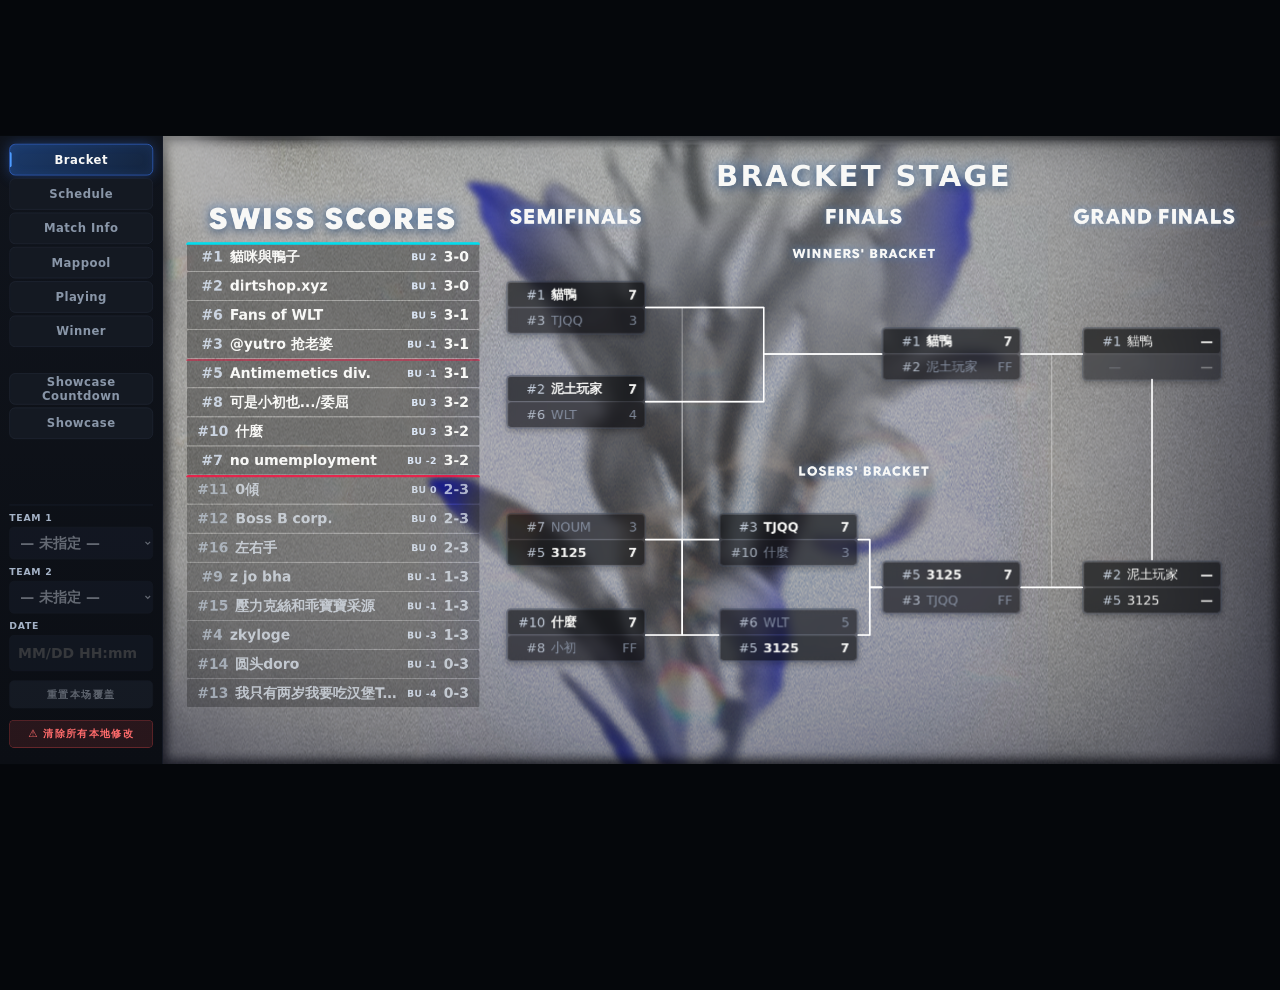
<file: index.html>
<!DOCTYPE html>
<html lang="zh-CN">
<head>
  <meta charset="UTF-8">
  <title>CYT 2026: Lazer Scramble</title>

  <link rel="stylesheet" href="css/common.css">
  <link rel="stylesheet" href="css/pages/showcase.css">
  <link rel="stylesheet" href="css/pages/mappool.css">
  <link rel="stylesheet" href="css/pages/playing.css">
  <link rel="stylesheet" href="css/pages/showcase-countdown.css">
  <link rel="stylesheet" href="css/pages/match-countdown.css">
  <link rel="stylesheet" href="css/pages/bracket.css">
  <link rel="stylesheet" href="css/pages/schedule.css">
  <link rel="stylesheet" href="css/pages/winner.css">
</head>
<body>

  <div class="stage" id="stage">

    <!-- =====================================================
         左侧导航 280 x 1080
         ===================================================== -->
    <aside class="sidebar">

      <!-- 上半区 -->
      <button class="nav-btn" data-target="bracket">Bracket</button>
      <button class="nav-btn" data-target="schedule">Schedule</button>
      <button class="nav-btn" data-target="match-countdown">Match Info</button>
      <button class="nav-btn" data-target="mappool">Mappool</button>
      <button class="nav-btn" data-target="playing">Playing</button>
      <button class="nav-btn" data-target="winner">Winner</button>

      <!-- 空行 + 下半区 -->
      <button class="nav-btn nav-btn--gap-top" data-target="showcase-countdown">Showcase Countdown</button>
      <button class="nav-btn" data-target="showcase">Showcase</button>

      <!-- =====================================================
           Mappool 控制面板：仅 mappool 页面激活时显示
           ===================================================== -->
      <div class="mappool-panel" id="mappoolPanel" hidden>

        <div class="round-selector">
          <div class="round-label">当前铺面</div>
          <div class="custom-select">
            <div class="selected-option" id="mappoolSelectedPick">—</div>
            <div class="options-container" id="mappoolPickOptions"></div>
          </div>
          <button type="button" class="mp-btn--show-data" id="mappoolShowDataBtn">展示数据</button>
        </div>

        <div class="first-picker-selector">
          <div class="round-label">先选方</div>
          <div class="first-picker-options">
            <label><input type="radio" name="firstPicker" value="red" checked><span>红队</span></label>
            <label><input type="radio" name="firstPicker" value="blue"><span>蓝队</span></label>
          </div>
        </div>

        <div class="mappool-panel__group mappool-panel__group--row">
          <button type="button" id="mappoolRedProtectBtn"  class="mp-btn mp-btn--red-protect active">RED PROTECT</button>
          <button type="button" id="mappoolRedBanBtn"      class="mp-btn mp-btn--red">RED BAN</button>
        </div>

        <div class="mappool-panel__group mappool-panel__group--row">
          <button type="button" id="mappoolBlueProtectBtn" class="mp-btn mp-btn--blue-protect">BLUE PROTECT</button>
          <button type="button" id="mappoolBlueBanBtn"     class="mp-btn mp-btn--blue">BLUE BAN</button>
        </div>

        <div class="mappool-panel__group">
          <button type="button" id="mappoolRedPickBtn"  class="mp-btn mp-btn--red-pick">RED PICK</button>
          <button type="button" id="mappoolBluePickBtn" class="mp-btn mp-btn--blue-pick">BLUE PICK</button>
        </div>

        <div class="mappool-panel__group">
          <button type="button" id="mappoolResetBtn"  class="mp-btn mp-btn--reset">重置所有</button>
          <button type="button" id="mappoolReloadBtn" class="mp-btn mp-btn--reload">从 JSON 重新加载</button>
        </div>

      </div>

      <!-- =====================================================
           Bracket 控制面板：仅 bracket 页面激活时显示
           ===================================================== -->
      <div class="bracket-panel" id="bracketPanel" hidden>

        <div class="bracket-panel__row">
          <div class="bracket-panel__label">Team 1</div>
          <select class="bracket-panel__select" id="bpTeam1"></select>
        </div>

        <div class="bracket-panel__row">
          <div class="bracket-panel__label">Team 2</div>
          <select class="bracket-panel__select" id="bpTeam2"></select>
        </div>

        <div class="bracket-panel__row">
          <div class="bracket-panel__label">Date</div>
          <input class="bracket-panel__input" id="bpDate" type="text"
                 placeholder="MM/DD HH:mm" autocomplete="off">
        </div>

        <button type="button" class="bp-btn bp-btn--reset" id="bpReset">重置本场覆盖</button>

        <button type="button" class="bp-btn bp-btn--danger" id="bpClearAll">
          <span class="bp-btn__icon" aria-hidden="true">⚠</span>
          清除所有本地修改
        </button>
      </div>

      <!-- =====================================================
           绿幕宽度面板：仅 playing 页面激活时显示
           ===================================================== -->
      <div class="green-panel" id="greenPanel" hidden>

        <div class="green-panel__label">GREEN WIDTH</div>

        <input type="range" class="green-panel__range" id="plGreenWidth"
               min="960" max="1920" step="10" value="1920">

        <div class="green-panel__value" id="plGreenWidthVal">1920 px</div>

        <input type="number" class="green-panel__input" id="plGreenWidthInput"
               min="960" max="1920" step="10" value="1920"
               autocomplete="off">

      </div>
    </aside>

    <!-- =====================================================
         右侧主区域 1920 x 1080
         ===================================================== -->
    <main class="main" id="pageRoot">

      <!-- ---------- 全局背景媒体 ---------- -->

      <video class="global-bg-video" data-bg="main" src="src/bg.mp4"  muted loop autoplay playsinline preload="auto" style="display:none"></video>
      <video class="global-bg-video" data-bg="alt2" src="src/bg2.mp4" muted loop autoplay playsinline preload="auto"></video>
      <video class="global-bg-video" data-bg="red"  src="src/bg_red.mp4" muted loop playsinline preload="auto" style="display:none"></video>

      <img class="global-bg-image" data-bg="main"  src="src/bg.png"  alt="" style="display:none">
      <img class="global-bg-image" data-bg="alt"   src="src/bg2.png" alt="">
      <img class="global-bg-image" data-bg="third" src="src/bg3.png" alt="" style="display:none">

      <div class="global-bg-cover"></div>

      <div class="final-bg" id="finalBg" hidden>
        <img class="ft-bg4" src="src/bg4.png" alt="">
        <img class="ft-bg3" src="src/bg3.png" alt="">
      </div>

      <div class="global-hud" id="globalHud">

        <div class="global-hud__team global-hud__team--left">
          <img class="global-hud__avatar" id="ghTeam1Avatar" alt="">
          <div class="global-hud__info">
            <div class="global-hud__row global-hud__row--tag">
              <span class="global-hud__tag global-hud__tag--red">team red</span>
              <div class="global-hud__stars" id="ghTeam1Stars"></div>
            </div>
            <div class="global-hud__row global-hud__row--name" id="ghTeam1Name">—</div>
            <div class="global-hud__row global-hud__row--seed" id="ghTeam1Seed"></div>
          </div>
        </div>

        <div class="global-hud__team global-hud__team--right">
          <div class="global-hud__info">
            <div class="global-hud__row global-hud__row--tag">
              <div class="global-hud__stars" id="ghTeam2Stars"></div>
              <span class="global-hud__tag global-hud__tag--blue">team blue</span>
            </div>
            <div class="global-hud__row global-hud__row--name" id="ghTeam2Name">—</div>
            <div class="global-hud__row global-hud__row--seed" id="ghTeam2Seed"></div>
          </div>
          <img class="global-hud__avatar" id="ghTeam2Avatar" alt="">
        </div>

      </div>

      <div class="chatbox" id="globalChatBox">
        <div class="chatbox__messages" id="globalChatMessages"></div>
      </div>

      <div class="chatbox" id="globalChatBox">
        <div class="chatbox__messages" id="globalChatMessages"></div>
      </div>

      <!-- 自动切页转场层（ 上下滑入） -->
      <div class="auto-transition" id="autoTransition" hidden>
        <img class="auto-cut-top"    src="src/cut_top.png"    alt="">
        <img class="auto-cut-bottom" src="src/cut_bottom.png" alt="">
      </div>

      <div class="global-logo" id="globalLogo">
        <img class="global-logo__img" src="src/logo.png" alt="">
        <img class="global-logo__badge" id="globalLogoBadge" alt="">
      </div>

      <div class="final-fore" id="finalFore" hidden>
        <img class="ft-text"  src="src/text.png"  alt="">
        <img class="ft-text2" src="src/text2.png" alt="">
        <img class="ft-cut-top"    src="src/cut_top.png"    alt="">
        <img class="ft-cut-bottom" src="src/cut_bottom.png" alt="">
      </div>

    </main>

  </div>

  <script type="module" src="js/main.js"></script>

</body>
</html>
</file>
<file: css/common.css>
/* =========================================
   自定义字体
   ========================================= */

@font-face {
  font-family: 'GoogleSansFlex';
  src: url('../fonts/GoogleSansFlex-VariableFont_GRAD,ROND,opsz,slnt,wdth,wght.ttf') format('truetype');
  font-weight: 100 900;
  font-style: normal;
  font-display: block;
}

@font-face {
  font-family: 'SourceHanSerif';
  src: url('../fonts/SourceHanSansCN-Regular.otf') format('opentype');
  font-weight: 400;
  font-style: normal;
  font-display: block;
}

/* =========================================
   全局重置
   ========================================= */

* {
  margin: 0;
  padding: 0;
  box-sizing: border-box;
}

html, body {
  width: 100%;
  height: 100%;
  background: #05070b;
  overflow: hidden;
  font-family: "Segoe UI", "PingFang SC", "Microsoft YaHei", system-ui, sans-serif;
  -webkit-font-smoothing: antialiased;
}

body {
  display: flex;
  align-items: center;
  justify-content: center;
}

/* =========================================
   舞台 2200 x 1080
   ========================================= */

.stage {
  width: 2200px;
  height: 1080px;
  flex: 0 0 auto;
  display: flex;
  position: relative;
  background: #0a0d13;
  transform-origin: center center;
  overflow: hidden;
}

/* =========================================
   左侧导航 280 x 1080
   ========================================= */

.sidebar {
  width: 280px;
  height: 1080px;
  flex: 0 0 280px;
  background: linear-gradient(180deg, #10141c 0%, #0b0e14 100%);
  border-right: 1px solid #1c2230;
  padding: 14px 16px 28px; 
  display: flex;
  flex-direction: column;
  gap: 5px;
  position: relative;
  z-index: 10;
}

.nav-btn {
  width: 100%;
  height: 54px;
  border-radius: 10px;
  border: 1px solid #232b39;
  background: #141922;
  color: #8996a8;
  font-size: 20px;
  font-weight: 600;
  letter-spacing: 0.8px;
  cursor: pointer;
  outline: none;
  position: relative;
  font-family: inherit;
  transition: background .22s ease, color .22s ease, border-color .22s ease,
              box-shadow .22s ease, transform .12s ease;
}

.nav-btn::before {
  content: "";
  position: absolute;
  left: 0;
  top: 50%;
  width: 3px;
  height: 0;
  background: #4d9bff;
  border-radius: 0 3px 3px 0;
  transform: translateY(-50%);
  transition: height .22s ease;
}

.nav-btn:hover {
  background: #1a2130;
  color: #c9d5e6;
  border-color: #2f3a4d;
}

.nav-btn:active {
  transform: scale(0.97);
}

.nav-btn.active {
  background: linear-gradient(135deg, #1b3a6b 0%, #14243d 100%);
  border-color: #3d7dff;
  color: #f8f8f6;
  box-shadow: 0 0 22px rgba(61, 125, 255, .35),
              inset 0 0 18px rgba(61, 125, 255, .12);
}

.nav-btn.active::before {
  height: 26px;
}

.nav-btn--gap-top {
  margin-top: 40px;
}

/* =========================================
   右侧主区域 1920 x 1080
   ========================================= */

.main {
  width: 1920px;
  height: 1080px;
  flex: 1 1 auto;
  position: relative;
  overflow: hidden;
  background:
    radial-gradient(ellipse 1200px 700px at 50% 0%, rgba(61,125,255,.08), transparent 70%),
    #0a0d13;
}

/* =========================================
   全局背景（视频 / 图 / 覆盖层）
   ========================================= */

.global-bg-video,
.global-bg-image {
  position: absolute;
  inset: 0;
  width: 100%;
  height: 100%;
  object-fit: cover;
  pointer-events: none;
}

.global-bg-video {
  z-index: 0;
  opacity: 1;
}

.global-bg-video[data-bg="alt2"] {
  opacity: 0.5;
}

.global-bg-image {
  z-index: 1;
  opacity: 0.7;
}

.global-bg-cover {
  position: absolute;
  inset: 0;
  z-index: 2;
  background: #f8f8f6;
  opacity: 0;
  pointer-events: none;
  transition: opacity .4s ease;
}

/* =========================================
   页面容器
   ========================================= */

.page {
  position: absolute;
  inset: 0;
  z-index: 3;
  visibility: hidden;
  pointer-events: none;
}

.page.active {
  visibility: visible;
  pointer-events: auto;
  animation: fadeIn .6s ease both;
}

.page.is-leaving {
  visibility: visible;
  pointer-events: none;
  animation: fadeOut .4s ease both;
}

/* 新增：page 慢速淡出（3s，用于转场） */
.page.is-fading-out {
  visibility: visible !important;
  pointer-events: none !important;
  animation: fadeOutSlow 2s ease forwards !important;
}

.page.is-transition-hidden {
  visibility: hidden !important;
  pointer-events: none !important;
}

@keyframes fadeOutSlow {
  from { opacity: 1; }
  to   { opacity: 0; }
}

@keyframes fadeIn {
  from { opacity: 0; }
  to   { opacity: 1; }
}

@keyframes fadeOut {
  from { opacity: 1; }
  to   { opacity: 0; }
}

/* =========================================
   页面 Logo（顶部居中）
   ========================================= */

.page-logo {
  position: absolute;
  top: 0px;
  left: 50%;
  transform: translateX(-50%);
  height: 160px;
  width: auto;
  object-fit: contain;
  z-index: 4;
  pointer-events: none;
  user-select: none;
}

/* =========================================
   最终转场层
   ========================================= */

/* ---------- 转场背景层（在 page 之下） ---------- */

.final-bg {
  position: absolute;
  inset: 0;
  z-index: 6;                    /* 低于 .page(4)，高于全局 cover(2) */
  pointer-events: none;
  overflow: hidden;

  opacity: 0;
  transition: opacity 2s cubic-bezier(0.4, 0.0, 0.6, 1.0);
}

.final-bg.is-visible {
  opacity: 1;
}

.final-bg[hidden] {
  display: none !important;
  transition: none !important;
}

.final-bg img {
  position: absolute;
  inset: 0;
  width: 100%;
  height: 100%;
  object-fit: cover;
  pointer-events: none;
  user-select: none;
}

.ft-bg4 {
  z-index: 1;
  filter: brightness(0.25);      /* 初始：明显偏暗 */
  transition:ease-out 0.5s linear;
  will-change: filter;
}

.ft-bg3 {
  z-index: 2;
  transition: opacity 1s cubic-bezier(0.9, 0, 0.95, 0.5);
}

.final-bg.is-bg3-out .ft-bg4 {
  filter: brightness(1); 
}

.final-bg.is-bg3-out .ft-bg3 {
  opacity: 0;
}

/* ---------- 转场前景层（在 page 之上） ---------- */

.final-fore {
  position: absolute;
  inset: 0;
  z-index: 8;
  pointer-events: none;
  overflow: hidden;
}

.final-fore[hidden] {
  display: none !important;
}

.final-fore img {
  position: absolute;
  pointer-events: none;
  user-select: none;
}

/* ---------- 全屏文字 ---------- */

.ft-text,
.ft-text2 {
  top: 0;
  left: 0;
  width: 100%;
  height: 100%;
  object-fit: cover;
  opacity: 0;
  transition: opacity 1s ease;
}

.ft-text  { z-index: 1; }
.ft-text2 { z-index: 2; }

.final-fore.is-text-in  .ft-text  { opacity: 1; }
.final-fore.is-text2-in .ft-text2 { opacity: 1; }

/* ---------- 上下分屏 cut ---------- */

.ft-cut-top,
.ft-cut-bottom {
  position: absolute;
  left: 0;
  width: 1920px;
  height: 540px;
  object-fit: cover;
  z-index: 3;
  transform: translateY(0);
  transition: transform 0.5s cubic-bezier(0.4, 0, 0.2, 1);
  pointer-events: none;
  user-select: none;
}

/* 上半屏：初始在屏幕上方外面 */
.ft-cut-top {
  top: 0;
  object-position: center top;
  transform: translateY(-100%);
}

/* 下半屏：初始在屏幕下方外面 */
.ft-cut-bottom {
  top: 540px;
  object-position: center bottom;
  transform: translateY(100%);
}

/* 滑入：合成完整画面 */
.final-fore.is-cuts-show .ft-cut-top,
.final-fore.is-cuts-show .ft-cut-bottom {
  transform: translateY(0);
}

/* 滑出：上下分离，露出 showcase（0.4s） */
.final-fore.is-cuts-in .ft-cut-top {
  transform: translateY(-100%);
  transition: transform 0.4s cubic-bezier(0.4, 0, 0.2, 1);
}
.final-fore.is-cuts-in .ft-cut-bottom {
  transform: translateY(100%);
  transition: transform 0.4s cubic-bezier(0.4, 0, 0.2, 1);
}

/* cut 闭合后，彻底干掉 text/text2（不留 opacity 过渡） */
.final-fore.is-old-hidden .ft-text,
.final-fore.is-old-hidden .ft-text2 {
  display: none !important;
}

/* =========================================
   全局队伍 HUD（mappool / playing 共享）
   ========================================= */

.global-hud,
.global-hud * {
  font-family: 'GoogleSansFlex', "Segoe UI", "PingFang SC", "Microsoft YaHei", system-ui, sans-serif;
}

.global-hud {
  position: absolute;
  top: 28px;
  left: 30px;
  right: 30px;
  display: flex;
  justify-content: space-between;
  align-items: flex-start;
  gap: 40px;
  z-index: 7;
  opacity: 0;
  pointer-events: none;
  transition: opacity 0.4s ease;
}

.global-hud.is-visible {
  opacity: 1;
  pointer-events: auto;
}

/* ---------- 一队 ---------- */

.global-hud__team {
  display: flex;
  align-items: flex-start;
  gap: 10px;
}

.global-hud__avatar {
  width: 80px;
  height: 80px;
  border-radius: 10px;
  object-fit: cover;
  background: transparent;
  flex-shrink: 0;
  opacity: 0;
  transition: opacity 0.2s ease;

  box-shadow:
    0 4px 14px rgba(0, 0, 0, 0.2),
    0 0 0 1px rgba(255, 255, 255, 0.06);    
}

.global-hud__info {
  display: flex;
  flex-direction: column;
  align-items: flex-start;
  gap: 4px; 
}

/* ---------- 通用行 ---------- */

.global-hud__row {
  display: flex;
  align-items: center;
  white-space: nowrap;
}

/* ---------- 第一排：tag + 星星 ---------- */

.global-hud__row--tag {
  height: auto; 
  gap: 6px;
}

.global-hud__tag {
  height: auto;
  display: flex;
  align-items: center;
  padding: 5px 14px 5px 6px;
  font-size: 24px;
  font-weight: 500;
  letter-spacing: 0.5px;
  color: #ffffff;
  line-height: 1;
  text-transform: uppercase;

  transform: scaleY(0.95);
  transform-origin: center top;
}

.global-hud__tag--red  { background: #AE1318; }
.global-hud__tag--blue { background: #1661AB; }

.global-hud__stars {
  display: flex;
  align-items: center;
  gap: 6px;
}

/* 右队（蓝队）星星：从右往左增加 */
.global-hud__team--right .global-hud__stars {
  flex-direction: row-reverse;
}

/* 星星方框：加大 */
.global-hud__star {
  position: relative;
  display: inline-block;
  width: 32px;
  height: 32px;
  border: 2px solid #f8f8f6;
  border-radius: 2px;
  background: transparent;
  box-sizing: border-box;
  cursor: pointer;
  user-select: none;
  transition: box-shadow 0.35s ease,
}

/* 点击热区：向外扩 8px，不可见 */
.global-hud__star::before {
  content: "";
  position: absolute;
  top: -10px;
  left: -10px;
  right: -10px;
  bottom: -10px;
  /* 无背景无边框，只用于扩点击 */
}


/* 填充层：从中心向外扩散 */
.global-hud__star::after {
  content: "";
  position: absolute;
  inset: 0;
  background: #fde8b2;
  transform: scale(0);
  transform-origin: center;
  transition: transform 0.4s cubic-bezier(0.34, 1.56, 0.64, 1);
  pointer-events: none;
}

.global-hud__star.is-active::after {
  transform: scale(1);
}

.global-hud__star.is-active {
  border: 1px solid  #fde8b2;
  box-shadow:
    0 0 8px rgba(248, 248, 246, 0.9),
    0 0 12px rgba(248, 248, 246, 0.5);
}

/* ---------- 第二排：队名 ---------- */

.global-hud__row--name {
  height: 38px;
  padding: 3px 14px 3px 6px;
  background: #f8f8f6;
  color: #1a1a1a;
  font-size: 25px;
  font-weight: 780;
  letter-spacing: 0.3px;
  display: flex;
  align-items: center;

  -webkit-text-stroke: 0.2px currentColor;
}

/* ---------- 第三排：seed（在头像和第二排下方） ---------- */

.global-hud__row--seed {
  padding: 4px 14px 0px 6px;
  margin-top: 2px;
  background: #f8f8f6;
  color: #1a1a1a;
  font-size: 20px;
  font-weight: 740;
  letter-spacing: 0.5px;
  display: flex;
  align-items: center;
  min-height: 24px;

  transform: scaleY(0.9);
  transform-origin: center top;
}

/* ---------- 右队镜像 ---------- */

.global-hud__team--right .global-hud__info {
  align-items: flex-end;
}

/* =========================================
   全局聊天框（mappool / playing 共享）
   ========================================= */

.chatbox {
  position: absolute;
  left: 0;
  right: 0;
  bottom: 0;
  height: 190px;
  box-sizing: border-box;
  padding: 0;
  color: #f8f8f6;
  font-size: 15px;
  line-height: 24px;
  overflow: hidden;
  z-index: 4;
  pointer-events: none;
  opacity: 0;
  transition: opacity 0.4s ease;

  font-family: 'GoogleSansFlex', "Segoe UI", "PingFang SC", "Microsoft YaHei", system-ui, sans-serif;
}

.chatbox.is-visible {
  opacity: 1;
  pointer-events: auto;
}

/* ---------- 滚动容器 ---------- */

/* ---------- 滚动容器：条纹画在这里，随内容滚动 ---------- */

.chatbox {
  position: absolute;
  left: 0;
  right: 0;
  bottom: 0;
  height: 192px;
  box-sizing: border-box;
  padding: 0;
  color: #f8f8f6;
  font-size: 13px;
  line-height: 24px;
  overflow: hidden;
  z-index: 4;
  pointer-events: none;
  opacity: 0;
  transition: opacity 0.4s ease;
  font-family: 'GoogleSansFlex', "Segoe UI", "PingFang SC", "Microsoft YaHei", system-ui, sans-serif;

  display: flex;
  align-items: flex-end;
  background: #161616;
}

.chatbox.is-visible {
  opacity: 1;
  pointer-events: auto;
}

/* ---------- 滚动容器 ---------- */

.chatbox__messages {
  width: 100%;
  height: 192px;
  display: flex;
  flex-direction: column;
  box-sizing: border-box;
  padding: 0;
  overflow-y: auto;
  overflow-x: hidden;
  cursor: grab;

  background-image: repeating-linear-gradient(
    to bottom,
    #242124 0,     #242124 24px,
    #161616 24px,  #161616 48px
  );
  background-attachment: local;

  scrollbar-width: none;
  -ms-overflow-style: none;
}
.chatbox__messages::-webkit-scrollbar { width: 0; height: 0; }
.chatbox__messages.is-dragging { cursor: grabbing; }

/* 内容少时贴底 */
.chatbox__messages::before {
  content: "";
  flex: 0 0 0;
  margin-top: auto;
}

/* ---------- 每一行 ---------- */

.chatbox__line {
  display: flex;
  align-items: flex-start;
  line-height: 24px;
  min-height: 24px;
  padding: 0;
  flex: 0 0 auto;
  background: transparent;
  overflow: hidden;               /* 单行溢出裁掉 */
}

.chatbox__line,
.chatbox__line * {
  line-height: 24px !important;   /* 所有子元素锁死行高 */
}

/* ---------- 时间列 ---------- */

.chatbox__time {
  flex: 0 0 115px;
  margin-left: 0px;
  box-sizing: border-box;
  padding-right: 0px;
  text-align: right;
  font-weight: 600;
  color: #f8f8f6;
  white-space: nowrap;
  letter-spacing: 0.4px;
  font-variant-numeric: tabular-nums;
  font-feature-settings: "tnum" 1;
}

/* ---------- 名字列 ---------- */

.chatbox__name {
  flex: 0 0 135px;
  margin-left: 10px;
  box-sizing: border-box;
  text-align: right;
  font-weight: 700;
  letter-spacing: 0.4px;
  overflow: hidden;
  white-space: nowrap;
  text-overflow: ellipsis;
}

.chatbox__name--red   { color: #AE1318; }
.chatbox__name--blue  { color: #4d9bff; }
.chatbox__name--other { color: #b88aff; }

/* ---------- 消息列 ---------- */

.chatbox__text {
  flex: 0 0 360px;
  margin-left: 10px;
  box-sizing: border-box;
  padding-right: 4px;
  color: #f8f8f6;
  letter-spacing: 0.3px;
  white-space: normal;
  word-break: break-word;
  overflow-wrap: anywhere;
}

/* =========================================
   全局 Logo + 轮次徽章
   ========================================= */

.global-logo {
  position: absolute;
  top: -60px;
  left: 50%;
  transform: translateX(-50%);
  display: flex;
  flex-direction: column;
  align-items: center;
  z-index: 6;
  opacity: 0;
  pointer-events: none;
  transition: opacity 0.4s ease;
}

.global-logo.is-visible {
  opacity: 1;
}

.global-logo__img {
  height: 240px;
  width: auto;
  object-fit: contain;
  display: block;
  user-select: none;
}

/* 轮次框：直接用图片，无边框无背景 */
.global-logo__badge {
  margin-top: -76px;
  height: 46px;
  width: auto;
  object-fit: contain;
  display: block;
  pointer-events: none;
  user-select: none;
  transition: opacity 0.3s ease;
}

/* 没有 src（未选中比赛 / 无匹配图）→ 隐藏 */
.global-logo__badge:not([src]),
.global-logo__badge[src=""] {
  opacity: 0;
}

/* =========================================
   自动切页转场（cut 上下滑入 / 滑出）
   ========================================= */

.auto-transition {
  position: absolute;
  inset: 0;
  z-index: 9;
  pointer-events: none;
  overflow: hidden;
}

.auto-transition[hidden] {
  display: none !important;
}

/* 上半屏 cut：初始在屏幕上方外，滑入到 0，再滑出到上方外 */
.auto-cut-top {
  position: absolute;
  top: 0;
  left: 0;
  width: 1920px;
  height: 540px;
  object-fit: cover;
  object-position: center top;
  pointer-events: none;
  user-select: none;
  transform: translateY(-100%);
  will-change: transform;
}

/* 下半屏 cut：初始在屏幕下方外，滑入到 0，再滑出到下方外 */
.auto-cut-bottom {
  position: absolute;
  top: 540px;
  left: 0;
  width: 1920px;
  height: 540px;
  object-fit: cover;
  object-position: center bottom;
  pointer-events: none;
  user-select: none;
  transform: translateY(100%);
  will-change: transform;
}

/* 播放时：两个 cut 各自滑入 → 停 → 滑出 */
.auto-transition.is-playing .auto-cut-top {
  animation: autoCutTop 1.3s ease-in-out both;
}
.auto-transition.is-playing .auto-cut-bottom {
  animation: autoCutBottom 1.3s ease-in-out both;
}

/* 600ms 滑入 → 200ms 停 → 500ms 滑出（共 1300ms） */
@keyframes autoCutTop {
  0%      { transform: translateY(-100%); }
  46.15%  { transform: translateY(0);     }   /* 600 / 1300 */
  61.54%  { transform: translateY(0);     }   /* 800 / 1300 */
  100%    { transform: translateY(-100%); }
}

@keyframes autoCutBottom {
  0%      { transform: translateY(100%);  }
  46.15%  { transform: translateY(0);     }
  61.54%  { transform: translateY(0);     }
  100%    { transform: translateY(100%);  }
}

/* =========================================
   绿幕宽度面板（sidebar 底部）
   ========================================= */

.green-panel {
  position: absolute;
  left: 16px;
  right: 16px;
  bottom: 360px;
  padding: 16px;
  border-top: 1px solid #1c2230;

  display: flex;
  flex-direction: column;
  align-items: center;
  gap: 12px;

  background: linear-gradient(180deg, #10141c 0%, #0b0e14 100%);
  z-index: 5;
}

.green-panel[hidden] {
  display: none !important;
}

.green-panel__label {
  font-size: 20px;
  color: #5ddf7f;  
  text-transform: uppercase;
  letter-spacing: 1.5px;
  font-weight: 700;
}

.green-panel__range {
  -webkit-appearance: none;
  appearance: none;
  width: 100%;
  height: 6px;
  background: #1a2130;
  border-radius: 3px;
  outline: none;
  cursor: pointer;
}

.green-panel__range::-webkit-slider-thumb {
  -webkit-appearance: none;
  appearance: none;
  width: 18px;
  height: 18px;
  background: #4d9bff;
  border-radius: 50%;
  border: 2px solid #f8f8f6;
  cursor: pointer;
  box-shadow: 0 0 8px rgba(77, 155, 255, 0.55);
}

.green-panel__range::-moz-range-thumb {
  width: 18px;
  height: 18px;
  background: #4d9bff;
  border-radius: 50%;
  border: 2px solid #f8f8f6;
  cursor: pointer;
  box-shadow: 0 0 8px rgba(77, 155, 255, 0.55);
}

.green-panel__value {
  font-size: 20px;
  font-weight: 700;
  color: #f8f8f6;
  letter-spacing: 0.5px;
  font-variant-numeric: tabular-nums;
}

.green-panel__input {
  width: 100%;
  padding: 8px 10px;
  background: #1a2130;
  border: 1px solid #232b39;
  color: #e6eefc;
  border-radius: 6px;
  font-size: 22px;
  font-weight: 600;
  font-family: inherit;
  text-align: center;
  outline: none;
  box-sizing: border-box;
  font-variant-numeric: tabular-nums;
  transition: border-color .15s ease, box-shadow .15s ease;
}

.green-panel__input:focus {
  border-color: #5ddf7f;
  box-shadow: 0 0 0 2px rgba(93, 223, 127, 0.25);
}

/* 去掉 number 输入框的上下小箭头（Chrome/Safari/Edge） */
.green-panel__input::-webkit-outer-spin-button,
.green-panel__input::-webkit-inner-spin-button {
  -webkit-appearance: none;
  margin: 0;
}

/* Firefox */
.green-panel__input[type="number"] {
  -moz-appearance: textfield;
}
</file>
<file: css/pages/showcase.css>
/* =========================================
   Showcase 子页面
   ========================================= */

/* ---------- 整页背景媒体（保持原亮度） ---------- */
.page-bg-media {
  position: absolute;
  inset: 0;
  width: 100%;
  height: 100%;
  object-fit: cover;
  z-index: 0;
  pointer-events: none;
}

/* ---------- 底部渐变遮罩：只在底边区域轻微压暗，保证文字可读 ---------- */
#page-showcase::after {
  content: "";
  position: absolute;
  left: 0;
  right: 0;
  bottom: 0;
  height: 200px;
  background: linear-gradient(
    to bottom,
    rgba(0, 0, 0, 0) 0%,
    rgba(0, 0, 0, 0.35) 60%,
    rgba(0, 0, 0, 0.65) 100%
  );
  pointer-events: none;
  z-index: 2;                    /* 高于背景，低于卡片 (bottom-frame z-index 5) */
}

/* ---------- 中部预留区 ---------- */
.content-area {
  position: absolute;
  top: 200px;
  left: 0;
  right: 0;
  bottom: 100px;
  z-index: 3;
}

/* =========================================
   底部卡片区
   ========================================= */

.bottom-frame {
  position: absolute;
  left: 0;
  right: 0;
  bottom: 0;
  height: 100px;
  display: flex;
  overflow: hidden;
  background: transparent;
  z-index: 5;
}

.bottom-half {
  position: relative;
  z-index: 1;
  flex: 1 1 50%;
  width: 50%;
  height: 100%;
  display: flex;
  align-items: stretch;
  justify-content: flex-start;
  padding: 0;
  background: none;
}

.half-tag,
.half-label {
  display: none;
}

/* =========================================
   左下：地图卡片
   ========================================= */

.map-half {
  padding: 0;
  background: none;
  justify-content: flex-start;
}

.map-card {
  width: 960px;
  max-width: 100%;
  height: 100%;
  border-radius: 0;
  overflow: hidden;
  position: relative;
  background-color: #1a2130;
  box-sizing: border-box;
  padding: 0 40px;
  display: flex;
  flex-direction: column;
  justify-content: center;
  align-items: flex-start;
  color: #f8f8f6;
  box-shadow: 
    inset 0 0 28px 4px #0008,
    0 0 8px rgba(0, 0, 0, 0.67);

  transition: box-shadow .4s ease;
}

/* 背景层：绝对定位填满卡片，独立做透明度过渡 */
.map-card__bg {
  position: absolute;
  inset: 0;
  background-size: cover;
  background-position: center center;
  background-repeat: no-repeat;
  transition: opacity .5s ease;
  pointer-events: none;
  z-index: 0;
}

.map-card__bg::after {
  content: '';
  position: absolute;
  inset: 0;
  background: rgba(0, 0, 0, 0.3);
  pointer-events: none;
}

/* 卡片里的内容要浮在背景层之上 */
.map-card__title,
.map-card__meta,
.map-card__special {
  position: relative;
  z-index: 1;
}

.map-card.redBorder::after,
.map-card.blueBorder::after,
.map-card.purpleBorder::after {
  content: "";
  position: absolute;
  inset: 0;
  pointer-events: none;
  z-index: 10;
  border-radius: inherit;
}

.map-card.redBorder::after    { border: 5pt solid #AE1318; }
.map-card.blueBorder::after   { border: 5pt solid #1661AB; }
.map-card.purpleBorder::after { border: 5pt solid #5a1aad; }

.map-card__title {
  width: 100%;
  font-size: 20px;
  font-weight: 700;
  text-align: left;
  line-height: 1.2;
  white-space: nowrap;
  overflow: hidden;
  text-overflow: ellipsis;
}

.map-card__meta {
  width: 100%;
  display: flex;
  justify-content: flex-start;
  align-items: baseline;
  font-size: 15px;
  line-height: 1.15;
  margin-top: 3px;
}

.map-card__meta-item {
  display: flex;
  gap: 6px;
  align-items: baseline;
}

.map-card__meta-item--mapper {
  flex: 0 0 320px;
  width: 200px;
}

.map-card__meta .label {
  font-weight: 400;
  opacity: .85;
}

.map-card__meta strong {
  font-weight: 700;
}

.map-card__mapper {
  white-space: nowrap;
}

.map-card__difficulty {
  white-space: nowrap;
}

/* ---------- LM 特殊 mod 图标 ---------- */

.map-card__specials {
  position: absolute;
  right: 30px;
  top: 50%;
  transform: translateY(-50%);
  display: none;
  pointer-events: none;
  user-select: none;
  z-index: 1;
}

/* 有内容时切到 grid：多层叠放做交叉淡化 */
.map-card__specials.is-on {
  display: grid;
}

.map-card__specials-layer {
  grid-area: 1 / 1;
  justify-self: end;
  display: flex;
  align-items: center;
  justify-content: flex-end;
  gap: 1px;
  width: max-content;
  opacity: 0;
  transition: opacity .35s ease;
}

.map-card__specials-layer.is-in {
  opacity: 1;
}

.map-card__special {
  display: block;
  height: 50px;
  width: 72px;
  object-fit: contain;
  flex-shrink: 0; 
  filter: drop-shadow(0 2px 8px rgba(0, 0, 0, 0.5));
  position: relative;
}

/* ---------- DT 倍率标签 ---------- */

.map-card__special-label {
  display: flex;
  align-items: center;
  justify-content: center;
  height: 48px;
  padding: 0 20px 0 40px;
  margin-left: -30px;
  background: #431b1b;
  color: #ff6666;
  font-size: 22px;
  font-weight: 800;
  letter-spacing: 0.5px;
  white-space: nowrap;
  flex-shrink: 0;
  box-sizing: border-box;

  /* 两侧大尖角 */
  clip-path: polygon(
    0% 50%,
    18px 0%,
    calc(100% - 11px) 0%,
    100% 50%,
    calc(100% - 11px) 100%,
    18px 100%
  );
}

/* =========================================
   右下：谱面数值面板
   ========================================= */

.stats-half {
  background: none;
  padding: 0;
  justify-content: flex-start;
}

.stats-panel {
  position: relative;
  width: 960px;
  max-width: 100%;
  height: 100%;
  border-radius: 0;

  display: flex;
  flex-direction: column;
  justify-content: center;
  align-items: flex-start;
  gap: 3px;
  font-size: 17px;
  line-height: 1.2;
  color: #f8f8f6;

  background: rgba(6, 10, 18, 0.15);
  backdrop-filter: blur(10px) saturate(1.2);
  -webkit-backdrop-filter: blur(10px) saturate(1.2);
  border: 1px solid rgba(140, 185, 255, 0.15);
  padding: 0 40px;
  box-shadow:
    0 8px 24px rgba(0, 0, 0, 0.25),
    inset 0 1px 0 rgba(255, 255, 255, 0.06);

  will-change: backdrop-filter;
  transform: translateZ(0);
}

.stats-row {
  display: flex;
  align-items: baseline;
}

.stats-col--left {
  flex: 0 0 210px;
  width: 210px;
}

.stats-col--right {
  margin-left: 5px;
}

.stats-panel .label {
  opacity: .85;
}

.stats-panel strong {
  font-weight: 700;
  color: #f8f8f6;
}

/* ---------- Mod 列表 ---------- */

.stats-modlist {
  position: absolute;
  left: 450px;              /* 数值列之后 */
  right: 100px;             /* OSU 徽章之前 */
  top: 25px;                /* 与第一行数据对齐 */
  font-size: 16px;
  font-weight: 600; 
  line-height: 1.35;
  color: #f8f8f6;
  pointer-events: none;
  user-select: none;

  display: table;
  table-layout: auto;
  border-spacing: 0 3px;
  margin-top: -3px; 
}

.stats-modlist__row {
  display: table-row;
  grid-template-columns: repeat(8, auto);
  justify-content: start;  
  column-gap: 12px;
  row-gap: 2px;
}

.stats-modlist__row span {
  display: table-cell;
  padding-right: 12px;
  white-space: nowrap;
  text-align: left;
  vertical-align: middle;
  transition: color .2s ease, font-weight .2s ease;
}

.stats-modlist__row span.is-active {
  color: inherit;
  font-weight: 700;
  text-shadow:
    0 0 2px rgba(246, 219, 0, 0.95),
    0 0 5px rgba(246, 219, 0, 0.7),
    0 0 9px rgba(246, 219, 0, 0.35);
}

/* ---------- 最右侧 OSU 图标 ---------- */
.osu-badge {
  position: absolute;
  right: 30px;
  top: 50%;
  transform: translateY(calc(-50% + 5px));

  height: 58px;
  width: auto;
  max-width: 120px;
  object-fit: contain;

  pointer-events: none;
  user-select: none;
}

.map-card,
.map-card *,
.stats-panel,
.stats-panel * {
  font-family: 'GoogleSansFlex', "Segoe UI", "PingFang SC", "Microsoft YaHei", system-ui, sans-serif;
}

/* =========================================
   绿幕（用于直播扣像）
   ========================================= */

.green-screen {
  position: absolute;
  left: 50%;
  transform: translateX(-50%);
  bottom: 102px;

  width: 1472px;
  height: 828px;

  background: #00ff00;
  z-index: 4;

  /* 可选：微调边缘，避免和卡片/背景产生视觉缝隙 */
  border-radius: 0;
  pointer-events: none;
}

/* 时间列：颜色调亮 */
[data-page="schedule"] .sch-match__time {
  font-size: 16px;
  font-weight: 700;
  color: #dbe6f5; 
  letter-spacing: 1px;
  white-space: nowrap;
}

/* 左队：靠右（贴近 VS） */
[data-page="schedule"] .sch-match__team--left {
  justify-content: flex-end; 
}

/* 右队：靠左（贴近 VS） */
[data-page="schedule"] .sch-match__team--right {
  justify-content: flex-start;
}

/* seed：颜色调亮 */
[data-page="schedule"] .sch-match__seed {
  font-size: 15px;
  color: #dbe6f5; 
  font-weight: 400;
  flex-shrink: 0;
}
</file>
<file: css/pages/mappool.css>
/* =========================================
   Mappool 子页面
   ========================================= */

/* ---------- 图池区 ---------- */

[data-page="mappool"] .mappool-wrapper {
  position: absolute;
  inset: 0;
  z-index: 1;
  padding: 224px 20px 120px;
  font-family: 'GoogleSansFlex', "Segoe UI", "PingFang SC", "Microsoft YaHei", system-ui, sans-serif;
  display: flex;
  flex-direction: column;
  align-items: center;
  overflow-y: auto;
  overflow-x: hidden;
}

[data-page="mappool"] .mappool-empty {
  margin-top: 200px;
  color: #5c6a7e;
  font-size: 16px;
  letter-spacing: 1px;
}

[data-page="mappool"] .mapRow {
  display: flex;
  justify-content: center;
  width: 100%;
  margin-bottom: 15px;
}

[data-page="mappool"] .mappool-wrapper.is-compact .mapRow {
  margin-bottom: 19px;
}

/* ---------- 地图卡 ---------- */

[data-page="mappool"] .mapContainer {
  width: 565px;
  height: 64px;
  background: no-repeat center center;
  background-size: cover;
  font-size: 14pt;
  color: #f8f8f6;
  cursor: pointer;
  transition: transform .2s ease;
  position: relative;
  overflow: hidden;
  flex-shrink: 0;
  margin: 0 10px;
}

[data-page="mappool"] .mapContainer.blueBorder,
[data-page="mappool"] .mapContainer.redBorder {
  box-shadow: none;
}

[data-page="mappool"] .mapContent {
  display: flex;
  background-color: rgba(0, 0, 0, .4);
  width: 100%;
  height: 100%;
  position: relative;

  --border-color: transparent;
  box-shadow: inset 0 0 0 5.5pt var(--border-color);
  transition: background-color .3s ease, box-shadow .3s ease;
}

[data-page="mappool"] .mapContainer.redBorder .mapContent {
  --border-color:#a80c0c;
}

[data-page="mappool"] .mapContainer.blueBorder .mapContent {
  --border-color: #147aff;
}

[data-page="mappool"] .mapContainer.redBorder .mapContent.banned {
  --border-color: rgba(168, 12, 12, 0.6);
}

[data-page="mappool"] .mapContainer.blueBorder .mapContent.banned {
  --border-color: rgba(20, 122, 255, 0.6);
}

[data-page="mappool"] .mapContent.banned {
  background-color: rgba(0, 0, 0, .8);
}

[data-page="mappool"] .mapContent.banned .mapMetadata {
  opacity: .3;
}

[data-page="mappool"] .mapContent.banned .modImgContainer {
  opacity: .6;
}

[data-page="mappool"] .mapContainer.purpleBorder .mapContent {
  --border-color: #5a1aad; 
}

/* ---------- 闪烁 ---------- */

@keyframes flashWhite {
  0%, 18%, 33%, 48%, 63%, 78%   { background-color: rgba(0, 0, 0, .4); }
  10%, 25%, 40%, 55%, 70%, 85%  { background-color: rgba(255, 255, 255, .6); }
  8%, 15%, 23%, 30%, 38%, 45%,
  53%, 60%, 68%, 75%, 83%, 90%  { background-color: rgba(70, 70, 70, .4); }
  100%                          { background-color: rgba(70, 70, 70, 0); }
}

[data-page="mappool"] .mapContent.flashingWhite {
  animation: flashWhite 4s ease-in-out;
}

/* ---------- 元数据 ---------- */

[data-page="mappool"] .mapMetadata {
  display: flex;
  flex-direction: column;
  justify-content: center;
  align-items: flex-start;
  flex-grow: 1;
  min-width: 0; 
  padding: 0 10px;
}

[data-page="mappool"] .mapMetadata > .bold {
  width: 100%;
  min-width: 0;
  overflow: hidden;
  white-space: nowrap;
  text-overflow: ellipsis;
  box-sizing: border-box;
}

[data-page="mappool"] .mapDetailsContainer {
  display: flex;
  justify-content: flex-start;
  align-items: center;
  flex-wrap: nowrap;
  margin-top: 1px;
  width: 100%;
  min-width: 0;
  overflow: hidden;
}

[data-page="mappool"] .mapDetails {
  margin: 0 20px 0 0;
  font-size: 12pt;
  text-align: left;
  max-width: 200px;
  min-width: 0;
  flex: 0 1 auto;
  overflow: hidden;
  white-space: nowrap;
  text-overflow: ellipsis;
  font-weight: 300;
}

[data-page="mappool"] .mapDetails .bold {
  white-space: nowrap;
  overflow: hidden;
  text-overflow: ellipsis;
}

/* ---------- mod 图标 ---------- */

[data-page="mappool"] .modImgContainer {
  position: relative;
  display: flex;
  justify-content: flex-end;
  align-items: center;
  min-width: 120px;
}

[data-page="mappool"] .modImgWrapper {
  margin-right: 15px;
  position: relative;
  width: 80px;
  height: 35px;
}

[data-page="mappool"] .modImgWrapper img {
  width: 80px;
  height: 35px;
  object-fit: contain;
}

[data-page="mappool"] .protectImg {
  position: absolute;
  top: 50%;
  right: 100px;
  height: 46px;
  width: auto;
  object-fit: contain;
  pointer-events: none;
  z-index: 5;

  transform: translate(calc(100% + 150px), -50%);
  opacity: 0;
  will-change: transform;

  transition:
    transform .4s cubic-bezier(0.34, 1.3, 0.64, 1),
    opacity .2s ease;
}

[data-page="mappool"] .mapContent.is-protected .protectImg {
  transform: translate(0, -50%);
  opacity: 1;
}

[data-page="mappool"] .banMap {
  min-width: 20px;
  height: 100%;
  background-color: transparent;
}

[data-page="mappool"] .bold {
  font-weight: 700;
}

[data-page="mappool"] .mapContainer.is-focused {
  animation: mapCardFocus 1.6s ease;
}

@keyframes mapCardFocus {
  0%   { box-shadow: 0 0 0 0    rgba(246, 219, 0, 0.9),
                     0 0 0 0    rgba(246, 219, 0, 0.55); }
  60%  { box-shadow: 0 0 0 12px rgba(246, 219, 0, 0),
                     0 0 0 22px rgba(246, 219, 0, 0); }
  100% { box-shadow: none; }
}

/* =========================================
   Mappool 控制面板
   ========================================= */

.mappool-panel {
  margin-top: auto;
  padding-top: 12px;
  border-top: 1px solid #1c2230;
  display: flex;
  flex-direction: column;
  gap: 20px;
}

.mappool-panel[hidden] {
  display: none !important;
}

.mappool-panel__group {
  display: flex;
  flex-direction: column;
  gap: 4px;
}

.mappool-panel .round-selector {
  width: 100%;
  margin-bottom: 4px;
}

.mappool-panel .round-label {
  font-size: 16px;
  color: #a5b3c7;
  text-transform: uppercase;
  letter-spacing: 1.2px;
  margin-bottom: 6px;
  font-weight: 700;
}

.mappool-panel .custom-select {
  position: relative;
  width: 100%;
}

.mappool-panel .round-selector {
  position: relative;
  padding-bottom: 30px;
}

.mappool-panel .mp-btn--show-data {
  position: absolute;
  right: 0;
  bottom: 0;
  height: 24px;
  padding: 0 10px;
  border-radius: 5px;
  border: 1px solid rgba(77, 155, 255, 0.45);
  background: rgba(77, 155, 255, 0.15);
  color: #4d9bff;
  font-size: 13px;
  font-weight: 700;
  letter-spacing: 0.8px;
  font-family: inherit;
  cursor: pointer;
  transition: background .15s ease, border-color .15s ease, color .15s ease;
  z-index: 6;
  white-space: nowrap;
}

.mappool-panel .mp-btn--show-data:hover {
  background: rgba(77, 155, 255, 0.28);
  border-color: rgba(77, 155, 255, 0.7);
}

.mappool-panel .mp-btn--show-data.is-active {
  background: rgba(246, 219, 0, 0.18);
  border-color: rgba(246, 219, 0, 0.55);
  color: #F6DB00;
}

.mappool-panel .selected-option {
  width: 100%;
  padding: 12px 14px;
  background: #1a2130;
  border: 1px solid #232b39;
  color: #e6eefc;
  border-radius: 8px;
  font-size: 20px;
  font-weight: 600;
  line-height: 1.4;
  cursor: pointer;
  position: relative;
  user-select: none;
  transition: background .15s ease;
}

.mappool-panel .selected-option:hover {
  background: #232b39;
}

.mappool-panel .selected-option::after {
  content: "▼";
  position: absolute;
  right: 14px;
  top: 50%;
  transform: translateY(-50%);
  font-size: 12px;
  color: #8996a8;
}

.mappool-panel .options-container {
  position: absolute;
  bottom: calc(100% + 4px);
  left: 0;
  right: 0;
  background: #1a2130;
  border: 1px solid #232b39;
  border-radius: 8px;
  max-height: 0;
  overflow: hidden;
  opacity: 0;
  transition: max-height .25s ease, opacity .2s ease;
  z-index: 100;
  box-shadow: 0 8px 24px rgba(0, 0, 0, .5);
}

.mappool-panel .options-container.active {
  max-height: 320px;
  overflow-y: auto;
  opacity: 1;
}

.mappool-panel .custom-option {
  padding: 10px 14px;
  font-size: 20px;
  color: #e6eefc;
  cursor: pointer;
  border-bottom: 1px solid rgba(35, 43, 57, .6);
  transition: background .15s ease;
}

.mappool-panel .custom-option:last-child { border-bottom: none; }
.mappool-panel .custom-option:hover      { background: #232b39; }
.mappool-panel .custom-option.selected   { background: #4d9bff; color: #f8f8f6; }

.mappool-panel .mp-btn {
  width: 100%;
  height: 38px;
  padding: 0 14px;
  border-radius: 8px;
  border: 1px solid #232b39;
  background: #141922;
  color: #dbe6f5;
  font-size: 17px;
  font-weight: 700;
  letter-spacing: 1.5px;
  font-family: inherit;
  cursor: pointer;
  transition: all .15s ease;
  margin: 0;
}

.mappool-panel .mp-btn:hover {
  background: #1a2130;
  border-color: #2f3a4d;
}

.mappool-panel .mp-btn.active {
  border-color: #F6DB00;
  box-shadow:
    0 0 0 3px #F6DB00,
    0 0 18px rgba(246, 219, 0, 0.55),
    inset 0 0 12px rgba(246, 219, 0, 0.15);
}

.mappool-panel .mp-btn--red {
  background: rgba(255, 107, 107, .12);
  color: #ff6b6b;
  border-color: rgba(255, 107, 107, .35);
}
.mappool-panel .mp-btn--red:hover {
  background: rgba(255, 107, 107, .2);
}

.mappool-panel .mp-btn--blue {
  background: rgba(77, 150, 255, .12);
  color: #4d96ff;
  border-color: rgba(77, 150, 255, .35);
}
.mappool-panel .mp-btn--blue:hover {
  background: rgba(77, 150, 255, .2);
}

.mappool-panel .mp-btn--red-pick {
  background: rgba(255, 107, 107, .12);
  color: #ff6b6b;
  border-color: rgba(255, 107, 107, .35);
}
.mappool-panel .mp-btn--red-pick:hover {
  background: rgba(255, 107, 107, .2);
}

.mappool-panel .mp-btn--blue-pick {
  background: rgba(77, 150, 255, .12);
  color: #4d96ff;
  border-color: rgba(77, 150, 255, .35);
}
.mappool-panel .mp-btn--blue-pick:hover {
  background: rgba(77, 150, 255, .2);
}

.mappool-panel .mp-btn--reset {
  background: #232b39;
  color: #dbe6f5;
}
.mappool-panel .mp-btn--reset:hover {
  background: #2d3648;
}

.mappool-panel .mp-btn--reload {
  background: rgba(246, 219, 0, .12);
  color: #F6DB00;
  border-color: rgba(246, 219, 0, .35);
}
.mappool-panel .mp-btn--reload:hover {
  background: rgba(246, 219, 0, .2);
}

.mappool-panel .mp-btn--red-protect {
  background: rgba(255, 107, 107, .12);
  color: #ff6b6b;
  border-color: rgba(255, 107, 107, .35);
}
.mappool-panel .mp-btn--red-protect:hover {
  background: rgba(255, 107, 107, .2);
}

.mappool-panel .mp-btn--blue-protect {
  background: rgba(77, 150, 255, .12);
  color: #4d96ff;
  border-color: rgba(77, 150, 255, .35);
}
.mappool-panel .mp-btn--blue-protect:hover {
  background: rgba(77, 150, 255, .2);
}

/* =========================================
   Mappool 顶部队伍 HUD（旧样式）
   ========================================= */

[data-page="mappool"] .mp-teams {
  position: absolute;
  top: 16px;
  left: 60px;
  right: 60px;
  height: 130px;
  display: flex;
  justify-content: space-between;
  align-items: center;
  gap: 40px;
  z-index: 3;
}

[data-page="mappool"] .mp-team {
  display: flex;
  align-items: center;
  gap: 20px;
  height: 100%;
}

[data-page="mappool"] .mp-team__avatar {
  width: 110px;
  height: 110px;
  border-radius: 12px;
  object-fit: cover;
  border: 3px solid rgba(255, 255, 255, 0.15);
  background: transparent;
  flex-shrink: 0;
  opacity: 0;
  transition: opacity 0.2s ease;
}

[data-page="mappool"] .mp-team__info {
  display: flex;
  flex-direction: column;
  gap: 6px;
}

[data-page="mappool"] .mp-team--right .mp-team__info {
  align-items: flex-end;
}

[data-page="mappool"] .mp-team__name {
  font-size: 34px;
  font-weight: 800;
  letter-spacing: 1px;
  color: #f8f8f6;
  line-height: 1.1;
  text-shadow: 0 0 20px rgba(0, 0, 0, 0.6);
}

[data-page="mappool"] .mp-team__stars {
  display: flex;
  gap: 6px;
  font-size: 22px;
  line-height: 1;
}

[data-page="mappool"] .mp-star {
  color: #333;
  transition: color 0.3s ease, text-shadow 0.3s ease;
  user-select: none;
  cursor: pointer;
}

[data-page="mappool"] .mp-star.is-active {
  color: #F6DB00;
  text-shadow: 0 0 10px rgba(246, 219, 0, 0.55);
}

/* =========================================
   Mappool 页玩家名 + 实心条
   ========================================= */

[data-page="mappool"] .mp-players {
  position: absolute;
  top: 155px;
  display: flex;
  flex-direction: column;
  gap: 4px;
  z-index: 5;
  pointer-events: none;
  font-family: 'GoogleSansFlex', "Segoe UI", "PingFang SC", "Microsoft YaHei", system-ui, sans-serif;
}

[data-page="mappool"] .mp-players--left {
  left: 120px;
}

[data-page="mappool"] .mp-players--right {
  right: 120px;
}

[data-page="mappool"] .mp-player {
  display: flex;
  align-items: center;
  gap: 10px;
  white-space: nowrap;
  cursor: pointer;
  user-select: none;
  pointer-events: auto;
}

[data-page="mappool"] .mp-player__name {
  font-size: 22px;
  font-weight: 600;
  color: #f8f8f6;
  text-shadow:
    0 2px 6px rgba(0, 0, 0, 0.95),
    0 0 12px rgba(0, 0, 0, 0.75);
}

[data-page="mappool"] .mp-player__bars {
  display: flex;
  align-items: center;
  gap:6px;
  cursor: pointer;
  user-select: none;
  pointer-events: auto;
}

[data-page="mappool"] .mp-player__bar {
  display: block;
  width: 30px;
  height: 10px;
  background: #AE1318;
  flex-shrink: 0;
}

[data-page="mappool"] .mp-players--right .mp-player {
  flex-direction: row-reverse;
}

[data-page="mappool"] .mp-players--right .mp-player__bars {
  flex-direction: row-reverse;
}

[data-page="mappool"] .mp-players--right .mp-player__bar {
  background: #1661AB;
}

[data-page="mappool"] .mp-players--right .mp-player__name {
  text-align: right;
}

/* =========================================
   玩家长条：叉号
   ========================================= */

[data-page="mappool"] .mp-player__cross {
  display: block;
  width: 25px;
  height: 10px;
  position: relative;
  flex-shrink: 0;
}

[data-page="mappool"] .mp-player__cross::before,
[data-page="mappool"] .mp-player__cross::after {
  content: "";
  position: absolute;
  left: 0;
  top: 50%;
  width: 100%;
  height: 5px;
  background: #AE1318; 
  border-radius: 1px;
  transform-origin: center center;
}

[data-page="mappool"] .mp-player__cross::before {
  transform: translateY(-50%) rotate(45deg);
}

[data-page="mappool"] .mp-player__cross::after {
  transform: translateY(-50%) rotate(-45deg);
}

[data-page="mappool"] .mp-players--right .mp-player__cross::before,
[data-page="mappool"] .mp-players--right .mp-player__cross::after {
  background: #1661AB;
}

/* =========================================
   组内横排
   ========================================= */

.mappool-panel__group--row {
  flex-direction: row;
  gap: 4px;
}
.mappool-panel__group--row .mp-btn {
  flex: 1 1 0;
  min-width: 0;
  padding: 0 8px;
  font-size: 15px;
  letter-spacing: 0.8px;
}

/* =========================================
   先选方
   ========================================= */

.first-picker-selector {
  display: flex;
  flex-direction: column;
  gap: 4px;
}

.first-picker-options {
  display: flex;
  gap: 16px;
  align-items: center;
  padding: 8px 12px;
  background: #141922;
  border: 1px solid #232b39;
  border-radius: 8px;
}

.first-picker-options label {
  display: flex;
  align-items: center;
  gap: 6px;
  color: #dbe6f5;
  font-size: 16px;
  cursor: pointer;
  user-select: none;
}

.first-picker-options input[type="radio"] {
  accent-color: #4d9bff;
  cursor: pointer;
}

/* =========================================
   左侧 BP / 出分面板
   ========================================= */

[data-page="mappool"] .score-overlay {
  position: absolute;
  left: 0;
  top: 222px;
  width: 780px;
  max-height: 640px;
  z-index: 20;

  opacity: 0;
  transform: translateX(-100%);
  transition:
    transform 0.5s cubic-bezier(0.4, 0, 0.2, 1),
    opacity   0.4s ease;

  pointer-events: none;
  padding: 20px 24px 22px;
  box-sizing: border-box;

  background: rgba(30, 40, 58, 0.78);
  backdrop-filter: blur(10px) saturate(1.2);
  -webkit-backdrop-filter: blur(10px) saturate(1.2);

  border: 1px solid rgba(140, 185, 255, 0.25);
  border-left: none;
  border-radius: 0;
  box-shadow: 0 8px 32px rgba(0, 0, 0, 0.55);

  font-family: 'GoogleSansFlex', "Segoe UI", "PingFang SC", "Microsoft YaHei", system-ui, sans-serif;
  color: #f8f8f6;
  overflow: hidden;
}

[data-page="mappool"] .score-overlay.is-visible {
  opacity: 0.9;
  transform: translateX(0);
}

/* ---------- 标题行 ---------- */

[data-page="mappool"] .score-overlay__title {
  position: relative;
  display: flex;
  align-items: center;
  justify-content: center;
  text-align: center;

  font-size: 24px;
  font-weight: 800;
  letter-spacing: 1.8px;
  text-transform: uppercase;
  color: #f8f8f6;

  margin-bottom: 10px;
  padding: 6px 0 8px;
  min-height: 56px;

  border-bottom: 1px solid rgba(140, 185, 255, 0.25);
  white-space: nowrap;
  overflow: hidden;
}

[data-page="mappool"] .score-overlay__stats {
  position: absolute;
  left: 34px;
  top: 4px;
  transform: none;

  font-size: 18px;
  line-height: 1.3;
  text-align: left;
  text-transform: none;
  font-weight: 700;
  letter-spacing: 0;
  color: #f8f8f6;

  white-space: nowrap;
}

/* ---------- 正文 ---------- */

[data-page="mappool"] .score-overlay__body {
  font-size: 18px;
  overflow: hidden;
}

/* ---------- 表格 ---------- */

[data-page="mappool"] .so-table {
  display: flex;
  flex-direction: column;
  gap: 4px;
}

[data-page="mappool"] .so-scroll {
  position: relative;
  max-height: 440px;
  overflow: hidden;
  pointer-events: none;
}

[data-page="mappool"] .so-track {
  display: flex;
  flex-direction: column;
  gap: 4px;
  will-change: transform;
  backface-visibility: hidden;
  transform: translate3d(0, 0, 0);
}

[data-page="mappool"] .so-segment {
  display: flex;
  flex-direction: column;
  gap: 4px;
  flex: 0 0 auto;
}

[data-page="mappool"] .so-row-gap {
  height: 40px;
  flex: 0 0 auto;
}

[data-page="mappool"] .score-overlay.is-visible .so-scroll {
  pointer-events: auto;
}

[data-page="mappool"] .score-overlay.is-visible .so-scroll:not(.is-scrollable) {
  pointer-events: none;
}

[data-page="mappool"] .so-row {
  display: flex;
  align-items: center;
  gap: 12px;
  padding: 9px 12px 9px 32px;
  border-radius: 6px;
  background: rgba(255, 255, 255, 0.04);
}

[data-page="mappool"] .so-row--head {
  background: transparent;
  border: none;
  border-radius: 0;
  box-shadow: none;
  font-size: 15px;
  font-weight: 800;
  letter-spacing: 1.2px;
  text-transform: uppercase;
  color: #a5b3c7;
  padding: 7px 12px 7px 32px;
}

[data-page="mappool"] .so-row--stagehead {
  background: transparent;
  border: none;
  border-radius: 0;
  box-shadow: none;
  color: #a5b3c7;
  font-size: 13px;
  font-weight: 700;
  letter-spacing: 0.8px;
  text-transform: uppercase;
  padding: 4px 12px 6px 32px;
}

/* ---------- 红 / 蓝行 ---------- */

[data-page="mappool"] .so-row--red {
  background: rgba(174, 19, 24, 0.45);
  border-left: 4px solid #ff2a30;
  box-shadow: inset 0 0 0 1px rgba(255, 42, 48, 0.55);
}

[data-page="mappool"] .so-row--blue {
  background: rgba(22, 97, 171, 0.45);
  border-left: 4px solid #2d8cff;
  box-shadow: inset 0 0 0 1px rgba(45, 140, 255, 0.55);
}

[data-page="mappool"] .so-row--neutral {
}

/* ---------- 单元格 ---------- */

[data-page="mappool"] .so-cell {
  overflow: hidden;
  text-overflow: ellipsis;
  white-space: nowrap;
}

[data-page="mappool"] .so-cell--team {
  flex: 0 0 110px;
  font-weight: 800;
  letter-spacing: 1px;
}

[data-page="mappool"] .so-cell--protect {
  flex: 0 0 220px;
  min-width: 0;
  white-space: normal;
  word-break: break-word;
  line-height: 1.35;
}

[data-page="mappool"] .so-cell--ban {
  flex: 1 1 auto;
  min-width: 0;
  white-space: normal;
  word-break: break-word;
  line-height: 1.35;
}

[data-page="mappool"] .so-row--red  .so-cell--team { color: #ff9a9d; }
[data-page="mappool"] .so-row--blue .so-cell--team { color: #9ac8ff; }

[data-page="mappool"] .so-cell--player {
  flex: 1 1 200px;
  min-width: 0;
  font-weight: 600;
  color: #dbe6f5;
}

[data-page="mappool"] .so-cell--score {
  flex: 0 0 140px;
  text-align: left;
  font-weight: 500;
  font-variant-numeric: tabular-nums;
}

[data-page="mappool"] .so-cell--acc {
  flex: 0 0 110px;
  text-align: left;
  font-weight: 500;
  font-variant-numeric: tabular-nums;
  color: #dbe6f5;
}

[data-page="mappool"] .so-cell--cb {
  flex: 0 0 110px;
  text-align: left;
  font-weight: 500;
  font-variant-numeric: tabular-nums;
  color: #dbe6f5;
}

[data-page="mappool"] .so-cell--score.is-max,
[data-page="mappool"] .so-cell--acc.is-max,
[data-page="mappool"] .so-cell--cb.is-max {
  font-weight: 800;
  color: #fff8d6;
  text-shadow: 0 0 5px rgba(246, 219, 0, 0.55);
}

/* =========================================
   BP 榜：矩阵排版（阶段 × 队）
   竖线用表格容器的伪元素画，贯穿整表，不受任何横线/内边距影响
   ========================================= */

[data-page="mappool"] .so-table--bp-matrix {
  display: flex;
  flex-direction: column;
  gap: 0;
  position: relative;
}

/* 两条贯穿整个表格的竖线（红线对齐红值列左边缘，蓝线对齐蓝值列左边缘） */
[data-page="mappool"] .so-table--bp-matrix::before,
[data-page="mappool"] .so-table--bp-matrix::after {
  content: "";
  position: absolute;
  top: 0;
  bottom: 0;
  width: 4px;
  pointer-events: none;
  z-index: 1;
}

[data-page="mappool"] .so-table--bp-matrix::before {
  left: 278px;
  background: #ff2a30;
}

[data-page="mappool"] .so-table--bp-matrix::after {
  left: calc(50% + 133px);
  background: #2d8cff;
}

/* ---------- 表头 ---------- */

[data-page="mappool"] .so-row--bp-head {
  display: flex;
  align-items: center;
  gap: 0;
  background: transparent;
  padding: 0 12px 0 32px;
  border-bottom: 1px solid rgba(140, 185, 255, 0.25);
}

/* ---------- 数据行 ---------- */

[data-page="mappool"] .so-row--bp-data {
  display: flex;
  align-items: center;
  gap: 0;
  background: transparent;
  padding: 6px 12px 6px 32px;
}

[data-page="mappool"] .so-row--bp-first {
  padding-top: 14px;
}

[data-page="mappool"] .so-row--bp-second {
  padding-bottom: 10px;
}

/* ---------- 列宽 ---------- */

[data-page="mappool"] .so-cell--bp-stage {
  flex: 0 0 140px;
  margin-right: 2px;
  font-weight: 700;
  color: #f8f8f6;
  font-size: 18px;
  letter-spacing: 0.5px;
  white-space: nowrap;
  overflow: hidden;
  text-overflow: ellipsis;
}

[data-page="mappool"] .so-cell--bp-type {
  flex: 0 0 90px;
  margin-right: 14px;
  font-weight: 700;
  color: #a5b3c7;
  font-size: 14px;
  letter-spacing: 1.2px;
  text-transform: uppercase;
}

/* ---------- 表头红蓝框（无圆角，无边线，竖线由伪元素统一画） ---------- */

[data-page="mappool"] .so-cell--bp-head-red,
[data-page="mappool"] .so-cell--bp-head-blue {
  flex: 1 1 0;
  min-width: 0;
  display: flex;
  align-items: center;
  justify-content: center;
  padding: 8px 12px;
  border-radius: 0;
  font-weight: 800;
  letter-spacing: 1px;
  font-size: 16px;
  text-transform: uppercase;
  text-align: center;
  white-space: nowrap;
  overflow: hidden;
  text-overflow: ellipsis;
  box-sizing: border-box;
  position: relative;
}

[data-page="mappool"] .so-cell--bp-head-red::before,
[data-page="mappool"] .so-cell--bp-head-blue::before {
  content: "";
  position: absolute;
  left: 5px;
  top: 0;
  bottom: 0;
  width: 2px;
  pointer-events: none;
  z-index: 2;
}

[data-page="mappool"] .so-cell--bp-head-red::before {
  background: #ff2a30;
}

[data-page="mappool"] .so-cell--bp-head-blue::before {
  background: #2d8cff;
}

[data-page="mappool"] .so-cell--bp-head-red {
  background: rgba(174, 19, 24, 0.55);
  color: #ffb8bb;
  box-shadow: inset 0 0 0 1px rgba(255, 42, 48, 0.6);
}

[data-page="mappool"] .so-cell--bp-head-blue {
  background: rgba(22, 97, 171, 0.55);
  color: #aed6ff;
  box-shadow: inset 0 0 0 1px rgba(45, 140, 255, 0.6);
}

/* ---------- 数据行红蓝值（竖线由伪元素统一画，这里只管文字与内边距） ---------- */

[data-page="mappool"] .so-row--bp-data .so-cell--bp-val:nth-child(3),
[data-page="mappool"] .so-row--bp-data .so-cell--bp-val:nth-child(4) {
  flex: 1 1 0;
  min-width: 0;
  padding-left: 15px;
  padding-right: 12px;
  font-weight: 600;
  font-size: 16px;
  font-variant-numeric: tabular-nums;
  white-space: nowrap;
  overflow: hidden;
  text-overflow: ellipsis;
  box-sizing: border-box;
}

[data-page="mappool"] .so-row--bp-data .so-cell--bp-val:nth-child(3) {
  color: #ffb8bb;
}

[data-page="mappool"] .so-row--bp-data .so-cell--bp-val:nth-child(4) {
  color: #aed6ff;
}
</file>
<file: css/pages/playing.css>
/* =========================================
   Playing 子页面
   ========================================= */

[data-page="playing"] .pl-stage {
  position: absolute;
  inset: 0;
  overflow: hidden;
}

[data-page="playing"] .pl-stage::before {
  content: "";
  position: absolute;
  left: 0;
  bottom: 192px;
  width: 50%;
  height: 8px;
  background: #AE1318;
  z-index: 10;
  pointer-events: none;
}

[data-page="playing"] .pl-stage::after {
  content: "";
  position: absolute;
  right: 0;
  bottom: 192px;
  width: 50%;
  height: 8px;
  background: #1661AB;
  z-index: 10;
  pointer-events: none;
}

/* =========================================
   绿幕（top:160，bottom:200）
   ========================================= */

[data-page="playing"] .pl-green-screen {
  position: absolute;
  left: 50%;
  transform: translateX(-50%);
  top: 160px;
  bottom: 200px;
  width: 100%;             /* 由 JS 动态覆盖 */
  background: #00ff00;
  z-index: 1;
  pointer-events: none;
}

/* =========================================
   分数区（底部往上 100~200px）
   ========================================= */

[data-page="playing"] .pl-scores {
  --bar-w: 0px;                /* 由 JS 动态更新 */

  position: absolute;
  left: 0;
  right: 0;
  bottom: 100px;
  height: 100px;
  pointer-events: none;
  transition: opacity 0.4s ease;
  z-index: 2;
}

/* ---------- 分数盒子 ---------- */

[data-page="playing"] .pl-score-box {
  position: absolute;
  bottom: 14px;
  display: flex;
  flex-direction: column;
  align-items: flex-end;
  transition: transform 0.18s linear;
  will-change: transform;
}

/* 左队（红）：基础距中线 20px */
[data-page="playing"] .pl-score-box--left {
  right: 50%;
  transform: translateX(-20px);
}

/* 右队（蓝）：基础距中线 20px */
[data-page="playing"] .pl-score-box--right {
  left: 50%;
  align-items: flex-start;
  transform: translateX(20px);
}

/* 右队 diff 提到上方 */
[data-page="playing"] .pl-score-box--right .pl-diff {
  order: -1;
}

/* ---------- 分数 ---------- */

[data-page="playing"] .pl-score {
  font-size: 55px;
  font-weight: 700;
  line-height: 1;
  font-variant-numeric: tabular-nums;
  letter-spacing: 2px;
  white-space: nowrap;
  transition: font-size 0.4s ease, font-family 0.4s ease, opacity 0.4s ease;
}

[data-page="playing"] .pl-score--left,
[data-page="playing"] .pl-score--right {
  color: #f8f8f6;
  font-family: 'SourceHanSerif', "Songti SC", "SimSun", serif;
  text-shadow:
    0 1px 2px rgba(0, 0, 0, 0.55),
    0 0 30px rgba(248, 248, 246, 0.25);
}
/* 领先方分数下移 5px（落后方带 .is-light，不受影响） */
[data-page="playing"] .pl-score:not(.is-light) {
  transform: translateY(4px);
}

[data-page="playing"] .pl-score.is-light {
  font-size: 45px;
  font-family: 'SourceHanSerif', "Songti SC", "SimSun", serif;
  font-weight: 400;
}

/* ---------- 分差 ---------- */

[data-page="playing"] .pl-diff {
  font-size: 28px;
  font-weight: 200;
  font-family: 'Core Sans CR 25 Light', Arial, sans-serif;
  line-height: 1;
  color: #f8f8f6;
  opacity: 0;
  transition: opacity 0.3s;
  white-space: nowrap;
}

[data-page="playing"] .pl-diff.is-visible {
  opacity: 0.7;
}

/* ---------- 分数条 ---------- */

[data-page="playing"] .pl-scores__bar {
  position: absolute;
  left: 50%;
  top: 0;
  height: 22px;
  width: 0;
  border-radius: 0;
  transition: width 0.18s linear, background-color 0.3s, transform 0.18s linear;
}

/* ---------- 状态 B：分数整个隐藏 ---------- */

[data-page="playing"] .pl-stage.state-b .pl-scores {
  opacity: 0;
}

/* 打图结束：分数条先单独淡出 */
[data-page="playing"] .pl-stage.is-scores-hiding .pl-scores {
  opacity: 0;
}

/* =========================================
   底部：地图卡片 / 四维
   ========================================= */

[data-page="playing"] .pl-stats-panel {
  position: absolute;
  left: 960px;
  bottom: 0;
  width: 960px;
  height: 100px;
  z-index: 2;
}

[data-page="playing"] .pl-map-card {
  position: absolute;
  left: 0;
  bottom: 0;
  width: 960px;
  height: 100px;
  z-index: 2;
  opacity: 1;
  transition: opacity 0.5s ease, left 0.5s ease, bottom 0.5s ease;
}

[data-page="playing"] .pl-stage.state-b .pl-map-card {
  left: 960px;
  bottom: 100px;
}

/* =========================================
   布局过渡
   ========================================= */

[data-page="playing"] .pl-stage.is-transitioning-to-b .pl-map-card {
  opacity: 0;
}

[data-page="playing"] .pl-stage.is-transitioning-to-a .pl-map-card {
  opacity: 0;
}

/* =========================================
   让 playing 页整体浮在全局聊天框之上
   （.page 默认 z-index:3，chatbox 为 4）
   ========================================= */

.page[data-page="playing"] {
  z-index: 5;
  pointer-events: none; 
}

/* chat 出现时 stats panel 用不透明底色，避免被条纹干扰 */
[data-page="playing"] .pl-stats-panel.is-solid {
  background: #161616;
  backdrop-filter: none;
  -webkit-backdrop-filter: none;
}
</file>
<file: css/pages/showcase-countdown.css>
/* =========================================
   Showcase Countdown 子页面
   ========================================= */

[data-page="showcase-countdown"] .sc-layout {
  position: absolute;
  inset: 0;
  z-index: 1;
  display: flex;
  flex-direction: column;
  align-items: center;
  justify-content: center;
  gap: 36px;             /* ← 24 → 36，配合更大字号 */
  color: #f8f8f6;
  text-align: center;
  user-select: none;
}

/* ---------- 第一行：主标题 ---------- */

[data-page="showcase-countdown"] .sc-title {
  font-size: 110px;
  font-weight: 900;
  letter-spacing: 5px;
  line-height: 1.15;               /* ← 从 1.1 稍调 */
  color: #f8f8f6;
  text-align: center;               /* ← 确保居中对齐 */
  text-shadow:
    0 0 40px rgba(77, 155, 255, .55),
    0 4px 24px rgba(0, 0, 0, .7);
}

/* ---------- 第三行：倒计时 ---------- */

[data-page="showcase-countdown"] .sc-timer {
  font-size: 200px;
  font-weight: 900;
  line-height: 1;
  color: #f8f8f6;
  text-shadow:
    0 0 50px rgba(77, 155, 255, .55),
    0 6px 30px rgba(0, 0, 0, .75);

  display: grid;
  grid-template-columns: 0.65em 0.65em 0.45em 0.65em 0.65em;
  justify-content: center;
  align-items: baseline;
}

[data-page="showcase-countdown"] .sc-digit {
  text-align: center;
}

[data-page="showcase-countdown"] .sc-colon {
  text-align: center;
  opacity: 0.85;
}

/* ---------- 第二行：副标题（贴底居中） ---------- */

[data-page="showcase-countdown"] .sc-subtitle {
  position: absolute;
  left: 0;
  right: 0;
  bottom: 40px;
  z-index: 1;

  text-align: center;
  font-size: 28px;
  font-weight: 700;
  letter-spacing: 10px;
  text-transform: uppercase;

  color: #3e44ce; 
  text-shadow: 0 0 16px rgba(62, 68, 206, .5);
}

/* =========================================
   字体：整页使用思源宋体
   ========================================= */

[data-page="showcase-countdown"],
[data-page="showcase-countdown"] * {
  font-family: 'SourceHanSerif', "Songti SC", "SimSun", serif;
}
</file>
<file: css/pages/match-countdown.css>
/* =========================================
   Match Info 子页面
   ========================================= */

[data-page="match-countdown"] .mc-layout {
  position: absolute;
  inset: 0;
  z-index: 1;
  display: flex;
  justify-content: space-between;
  align-items: flex-start;
  padding: 650px 230px 0;
  box-sizing: border-box;
  pointer-events: none;
}

/* ---------- 两侧容器 ---------- */

[data-page="match-countdown"] .mc-side {
  position: relative;
  display: flex;
  flex-direction: column;
  align-items: flex-start;
  gap: 3px;
  font-family: 'GoogleSansFlex', "Segoe UI", "PingFang SC", "Microsoft YaHei", system-ui, sans-serif;
  zoom: 1.3; 

  isolation: isolate;
}

[data-page="match-countdown"] .mc-side--right {
  width: 500px;
}

/* ---------- 头像---------- */

[data-page="match-countdown"] .mc-avatar {
  position: absolute;
  top: -200px;
  left: 0;
  width: 100px;
  height: 100px;
  object-fit: cover;
  border-radius: 12px;
  border: none;
  background: transparent;
  opacity: 0;
  transition: opacity 0.2s ease;

  box-shadow:
    0 6px 20px rgba(0, 0, 0, 0.3),
    0 0 0 1px rgba(255, 255, 255, 0.08);
}

/* ---------- 通用行 ---------- */

[data-page="match-countdown"] .mc-row {
  display: flex;
  align-items: center;
  white-space: nowrap;
}

/* ---------- 第一排：tag ---------- */

[data-page="match-countdown"] .mc-row--tag {
  height: auto;
  gap: 6px;
}

[data-page="match-countdown"] .mc-tag {
  height: auto;
  display: flex;
  align-items: center;
  padding: 8px 16px 3px 10px;
  font-size: 24px;
  font-weight: 480;
  letter-spacing: 0.5px;
  color: #ffffff;
  line-height: 1;
  text-transform: uppercase;

  transform: scaleY(0.95);
  transform-origin: center top;
}

[data-page="match-countdown"] .mc-tag--red  { background: #AE1318; }
[data-page="match-countdown"] .mc-tag--blue { background: #1661AB; }

/* ---------- 第二排：队名 ---------- */

[data-page="match-countdown"] .mc-row--name {
  height: auto;
  padding: 2px 20px 0px 10px;
  background: #f8f8f6;
  color: #1a1a1a;
  font-size: 40px;
  font-weight: 700;
  letter-spacing: 0.3px;
  display: flex;
  align-items: center;

  -webkit-text-stroke: 0.2px currentColor;
}

/* ---------- 第三排：seed ---------- */

[data-page="match-countdown"] .mc-row--seed {
  padding: 4px 20px 0px 10px;
  margin-top: 2px;
  background: #f8f8f6;
  color: #1a1a1a;
  font-size: 32px;
  font-weight: 650;
  letter-spacing: 0.5px;
  display: flex;
  align-items: center;
  min-height: 24px;

  transform: scaleY(0.9);
  transform-origin: center top;
}

/* ---------- 第四/五排：队员名 ---------- */

[data-page="match-countdown"] .mc-row--player {
  padding: 3px 6px 3px 10px;
  color: #f8f8f6;
  font-size: 22px;
  font-weight: 450;
  letter-spacing: 0.5px;
  display: flex;
  align-items: center;
  min-height: 24px;
  text-shadow: 0 2px 8px rgba(0, 0, 0, 0.6);
}

[data-page="match-countdown"] #mcTeam1P1,
[data-page="match-countdown"] #mcTeam2P1 {
  margin-top: 18px;
}

[data-page="match-countdown"] #mcTeam1P2,
[data-page="match-countdown"] #mcTeam2P2 {
  margin-top: -8px;
}

/* ---------- 光圈容器（stack） ---------- */

[data-page="match-countdown"] .mc-halo-stack {
  position: absolute;
  top: -150px;
  left: 50px;
  transform: translate(-50%, -50%);
  width: 620px;                  /* 想大改这里，两个 video 会跟着变 */
  height: 620px;
  z-index: 0;
  pointer-events: none;
}

/* ---------- 两个 video 叠在同一位置 ---------- */

[data-page="match-countdown"] .mc-halo {
  position: absolute;
  inset: 0;
  width: 100%;
  height: 100%;
  object-fit: contain;
  pointer-events: none;
  user-select: none;

  /* opacity 由 JS 逐帧控制，不要用 CSS transition */
  opacity: 0;
}

/* =========================================
   左上角标题
   ========================================= */

[data-page="match-countdown"] .mc-title {
  position: absolute;
  top: 110px;
  left: 140px;
  z-index: 3;

  color: #ffffff;
  font-family: 'SourceHanSerif', "Songti SC", "SimSun", serif;
  font-size: 28px;
  font-weight: 650;
  line-height: 1.2;
  letter-spacing: 0.5px;

  white-space: nowrap;
  pointer-events: none;
  user-select: none;

  text-shadow: 0 2px 12px rgba(0, 0, 0, 0.6);
}

[data-page="match-countdown"] .mc-title__round {
  display: block;
  margin-top: 20px;
  font-size: 24px;
  font-weight: 700;
  letter-spacing: 2px;
  text-transform: uppercase;
  opacity: 0.85;
}
</file>
<file: css/pages/bracket.css>
/* =========================================
   Bracket 子页面
   ========================================= */

[data-page="bracket"] .br-layout {
  position: absolute;
  inset: 0;
  z-index: 2;
  overflow: hidden;
  cursor: grab;
  user-select: none;
}
[data-page="bracket"] .br-layout.is-dragging { cursor: grabbing; }

/* ---------- 内容轨道 ---------- */

[data-page="bracket"] .br-track {
  display: flex;
  align-items: flex-start;
  gap: 85px;
  padding: 40px 0 40px 40px;
  height: 100%;
  box-sizing: border-box;
  will-change: transform;
  transform: translateX(0);
}

[data-page="bracket"] .br-track-spacer {
  flex: 0 0 15px;
  align-self: stretch;
  pointer-events: none;
}

/* =========================================
   分组
   ========================================= */

[data-page="bracket"] .br-group {
  display: flex;
  flex-direction: column;
  gap: 6px;
  flex: 0 0 auto;
}

[data-page="bracket"] .br-group__title {
  text-align: center;
  font-size: 50px;
  font-weight: 900;
  letter-spacing: 4px;
  color: #f8f8f6;
  text-shadow:
    0 0 20px rgba(77, 155, 255, .55),
    0 4px 16px rgba(0, 0, 0, .55);
  padding-bottom: 4px;
  white-space: nowrap;
}

[data-page="bracket"] .br-group__columns {
  display: flex;
  gap: 15px;                 /* 与 .br-track 保持一致 */
  flex: 1 1 auto;
}

/* Swiss Phase 标题水平微调（只影响 swiss-1 / swiss-2） */

[data-page="bracket"] .br-group[data-group-id="swiss-1"] .br-group__title {
  transform: translateX(30px);
}

[data-page="bracket"] .br-group[data-group-id="swiss-2"] .br-group__title {
  transform: translateX(75px);
}

/* =========================================
   一列
   ========================================= */

[data-page="bracket"] .br-column {
  flex: 0 0 240px;
  min-width: 0;
  display: flex;
  flex-direction: column;
  gap: 6px;
  margin-top: 25px;
}

[data-page="bracket"] .br-column__title {
  text-align: center;
  font-size: 22px;
  font-weight: 800;
  letter-spacing: 1.8px;
  text-transform: uppercase;
  color: #f8f8f6;
  font-family: 'GoogleSansFlex', "Segoe UI", "PingFang SC", system-ui, sans-serif;
  text-shadow: 0 0 14px rgba(77, 155, 255, .45);
  padding-bottom: 8px;
  flex: 0 0 auto;
}

[data-page="bracket"] .br-column__body {
  flex: 1 1 auto;
  display: flex;
  flex-direction: column;
  justify-content: flex-start;
  gap: 6px;
  min-height: 0;
}

/* =========================================
   对阵框
   ========================================= */

[data-page="bracket"] .br-match {
  position: relative;
  display: flex;
  flex-direction: column;
  gap: 2px;
  padding: 2px;
  background: rgba(6, 10, 18, 0.35);
  backdrop-filter: blur(8px) saturate(1.15);
  -webkit-backdrop-filter: blur(8px) saturate(1.15);
  border: 1px solid rgba(140, 185, 255, 0.12);
  border-radius: 8px;
  box-shadow: 0 4px 12px rgba(0, 0, 0, 0.28);
  cursor: pointer;
  transition: box-shadow .2s ease, border-color .2s ease, transform .15s ease;
}

[data-page="bracket"] .br-match:hover {
  border-color: rgba(140, 185, 255, 0.35);
  transform: translateY(-1px);
}

[data-page="bracket"] .br-match.is-selected {
  border-color: #ffffff;
  box-shadow:
    0 0 0 4px #ffffff,
    0 4px 12px rgba(0, 0, 0, 0.28);
}

/* 上边框高亮：5px 色条 */
[data-page="bracket"] .br-match--mark-green::before,
[data-page="bracket"] .br-match--mark-white::before,
[data-page="bracket"] .br-match--mark-red::before,
[data-page="bracket"] .br-scores-row--mark-green::before,
[data-page="bracket"] .br-scores-row--mark-white::before,
[data-page="bracket"] .br-scores-row--mark-red::before {
  content: "";
  position: absolute;
  top: -1px;
  left: -1px;
  right: -1px;
  height: 5px;
  border-radius: 8px 8px 0 0;
  pointer-events: none;
}

[data-page="bracket"] .br-match--mark-green::before,
[data-page="bracket"] .br-scores-row--mark-green::before { background: #01DDEE; }

[data-page="bracket"] .br-match--mark-white::before,
[data-page="bracket"] .br-scores-row--mark-white::before { background: #f8f8f6; }

[data-page="bracket"] .br-match--mark-red::before,
[data-page="bracket"] .br-scores-row--mark-red::before   { background: #F70638; }

[data-page="bracket"] .br-scores-row--mark-green::before,
[data-page="bracket"] .br-scores-row--mark-white::before,
[data-page="bracket"] .br-scores-row--mark-red::before {
  height: 4px;
}

[data-page="bracket"] .br-scores-row--cut::before {
  content: "";
  position: absolute;
  top: -1px;
  left: -1px;
  right: -1px;
  height: 4px;
  background: rgba(247, 6, 56, 0.4);
  border-radius: 8px 8px 0 0;
  pointer-events: none;
}

/* =========================================
   slot：seed / name / score
   ========================================= */

[data-page="bracket"] .br-slot {
  display: flex;
  align-items: center;
  height: 42px;
  padding: 0 12px;
  background: rgba(0, 0, 0, 0.42);
  border-radius: 5px;
  font-size: 22px;
  font-weight: 500;
  color: #dbe6f5;
  white-space: nowrap;
  overflow: hidden;
  gap: 10px;
}
[data-page="bracket"] .br-slot__seed {
  flex: 0 0 52px;
  text-align: right;
  font-weight: 400;
  opacity: 0.85;
  overflow: hidden;
  text-overflow: ellipsis;
}
[data-page="bracket"] .br-slot__name {
  flex: 1 1 auto;
  min-width: 0;
  text-align: left;
  font-weight: 500;
  color: #f8f8f6;
  overflow: hidden;
  text-overflow: ellipsis;
  white-space: nowrap;
}
[data-page="bracket"] .br-slot__score {
  flex: 0 0 auto;
  font-weight: 600;
  color: #f8f8f6;
}
[data-page="bracket"] .br-slot--empty { opacity: 0.35; }

/* =========================================
   slot 胜负状态
   ========================================= */

[data-page="bracket"] .br-slot--win .br-slot__name,
[data-page="bracket"] .br-slot--win .br-slot__score {
  color: #f8f8f6;
  font-weight: 700;
}

[data-page="bracket"] .br-slot--lose .br-slot__name,
[data-page="bracket"] .br-slot--lose .br-slot__score {
  color: #8a94a6;
  font-weight: 500;
}
[data-page="bracket"] .br-slot--lose {
  opacity: 0.85;
}

[data-page="bracket"] .br-slot--neutral {
  /* 使用 .br-slot 默认样式 */
}

/* =========================================
   SWISS SCORES 列
   ========================================= */

[data-page="bracket"] .br-scores-column {
  position: relative;
  flex: 0 0 535px;
  display: flex;
  flex-direction: column;
  gap: 6px;
  margin-top: 72px;
  padding: 0 16px;
  box-sizing: border-box;
  min-height: 868px;

  margin-left: 75px;
  margin-right: 40px;
}


[data-page="bracket"] .br-scores-column__title {
  text-align: center;
  font-size: 50px;
  font-weight: 900;
  letter-spacing: 4px;
  text-transform: uppercase;
  color: #f8f8f6;
  font-family: 'GoogleSansFlex', "Segoe UI", "PingFang SC", system-ui, sans-serif;
  text-shadow:
    0 0 20px rgba(77, 155, 255, .55),
    0 4px 16px rgba(0, 0, 0, .55);
  padding-bottom: 4px;
  flex: 0 0 auto;
  white-space: nowrap;
}

[data-page="bracket"] .br-scores-column__body {
  flex: 1 1 auto;
  display: flex;
  flex-direction: column;
  justify-content: flex-start;
  gap: 2px;
  min-height: 0;
}

[data-page="bracket"] .br-scores-row {
  position: relative;
  display: flex;
  align-items: center;
  gap: 12px;
  height: 48px;
  padding: 0 18px;
  border-radius: 3px;
  font-size: 24px;
  font-weight: 600;
  color: #dbe6f5;
  background: rgba(0, 0, 0, 0.32);
}
[data-page="bracket"] .br-scores-row__seed {
  flex: 0 0 44px;
  text-align: right;
  opacity: 0.85;
}
[data-page="bracket"] .br-scores-row__bu {
  flex: 0 0 auto;
  font-size: 16px;
  font-weight: 600;
  color: #dbe6f5;
  letter-spacing: 0.5px;
  font-variant-numeric: tabular-nums;
  white-space: nowrap;
}
[data-page="bracket"] .br-scores-row__name {
  flex: 1 1 auto;
  min-width: 0;
  color: #f8f8f6;
  overflow: hidden;
  text-overflow: ellipsis;
  white-space: nowrap;
}
[data-page="bracket"] .br-scores-row__record {
  flex: 0 0 auto;
  font-weight: 800;
  color: #f8f8f6;
}
[data-page="bracket"] .br-scores-row--lower {
  opacity: 0.8;
}

[data-page="bracket"] .br-scores-row--lower .br-scores-row__name,
[data-page="bracket"] .br-scores-row--lower .br-scores-row__record {
  color: #d0d7e0;
}

[data-page="bracket"] .br-scores-row--lower .br-scores-row__seed {
  color: #b8c2d0;
  opacity: 0.9;
}

/* =========================================
   BRACKET STAGE
   ========================================= */

[data-page="bracket"] .br-group--bracket-stage {
  display: flex;
  flex-direction: column;
  gap: 10px;
  min-width: 1100px;
  margin-left: -95px; 
}

[data-page="bracket"] .br-bracket-grid {
  display: grid;
  grid-template-columns: 240px 240px 240px 240px;
  gap: 80px 90px;
  grid-template-areas:
    "title  title  title  title "
    "sf-hdr f-hdr  f-hdr  gf-hdr"
    "win    win    win    win  "
    "sf1    f5     .      gf10 "
    "sf2    .      .      .    "
    "lose   lose   lose   lose "
    "sf3    f6     .      .    "
    ".      .      f8     gf9  "
    "sf4    f7     .      .    ";
  align-items: start;

  position: relative;
}

[data-page="bracket"] .br-bracket-grid > .br-group__title {
  text-align: center;
  font-size: 50px;
  font-weight: 900;
  letter-spacing: 4px;
  color: #f8f8f6;
  text-shadow:
    0 0 20px rgba(77, 155, 255, .55),
    0 4px 16px rgba(0, 0, 0, .55);
  padding-bottom: 4px;
  white-space: nowrap;
  text-transform: uppercase;
}

/* ---------- 列标题 Semifinals / Finals / Grand Finals ---------- */

[data-page="bracket"] .br-bracket-label {
  text-align: center;
  font-size: 35px;
  font-weight: 800;
  letter-spacing: 1.8px;
  text-transform: uppercase;
  color: #f8f8f6;
  font-family: 'GoogleSansFlex', "Segoe UI", "PingFang SC", system-ui, sans-serif;
  text-shadow: 0 0 14px rgba(77, 155, 255, .45);
  padding-bottom: 8px;
  white-space: nowrap;
  align-self: end;

  transform: translateY(-65px);
}

[data-page="bracket"] .br-bracket-label[style*="grid-area: gf-hdr"] {
  transform: translate(-15px, -65px);
}

/* ---------- Winners' / Losers' Bracket 副标题 ---------- */

[data-page="bracket"] .br-bracket-subtitle {
  text-align: center;
  font-size: 22px;
  font-weight: 800;
  letter-spacing: 1.8px;
  text-transform: uppercase;
  color: #f8f8f6;
  font-family: 'GoogleSansFlex', "Segoe UI", "PingFang SC", system-ui, sans-serif;
  text-shadow: 0 0 14px rgba(77, 155, 255, .45);
  padding-bottom: 8px;
  white-space: nowrap;
}

[data-page="bracket"] .br-bracket-subtitle[style*="grid-area: win"] {
  transform: translateY(-125px);
}

[data-page="bracket"] .br-bracket-subtitle[style*="grid-area: lose"] {
  transform: translateY(-210px);
}

/* ---------- 各框在网格内的垂直微调 ---------- */

[data-page="bracket"] .br-bracket-grid > .br-match[style*="grid-area: sf1"] {
  transform: translateY(-180px);
}

[data-page="bracket"] .br-bracket-grid > .br-match[style*="grid-area: sf2"] {
  transform: translateY(-190px);
}

[data-page="bracket"] .br-bracket-grid > .br-match[style*="grid-area: sf3"] {
  transform: translateY(-240px);
}

[data-page="bracket"] .br-bracket-grid > .br-match[style*="grid-area: sf4"] {
  transform: translateY(-420px);
}

[data-page="bracket"] .br-bracket-grid > .br-match[style*="grid-area: f5"] {
  transform: translate(315px, -100px);
}

[data-page="bracket"] .br-bracket-grid > .br-match[style*="grid-area: f6"] {
  transform: translate(35px, -240px);
}

[data-page="bracket"] .br-bracket-grid > .br-match[style*="grid-area: f7"] {
  transform: translate(35px, -420px);
}

[data-page="bracket"] .br-bracket-grid > .br-match[style*="grid-area: f8"] {
  transform: translate(-15px, -330px);
}

[data-page="bracket"] .br-bracket-grid > .br-match[style*="grid-area: gf9"] {
  transform: translateY(-330px);
}

[data-page="bracket"] .br-bracket-grid > .br-match[style*="grid-area: gf10"] {
  transform: translateY(-100px);
}

/* =========================================
   Bracket 控制面板
   ========================================= */

.bracket-panel {
  margin-top: auto;
  padding-top: 12px;
  border-top: 1px solid #1c2230;
  display: flex;
  flex-direction: column;
  gap: 12px;
}
.bracket-panel[hidden] { display: none !important; }
.bracket-panel__row { display: flex; flex-direction: column; gap: 6px; }
.bracket-panel__label {
  font-size: 16px; color: #a5b3c7;
  text-transform: uppercase; letter-spacing: 1.2px; font-weight: 700;
}
.bracket-panel__select,
.bracket-panel__input {
  width: 100%; padding: 12px 14px;
  background: #1a2130; border: 1px solid #232b39;
  color: #e6eefc; border-radius: 8px;
  font-size: 24px; font-weight: 600; line-height: 1.5;
  font-family: inherit; outline: none;
  transition: border-color .15s ease, box-shadow .15s ease;
}
.bracket-panel__select option { color: #000; background: #fff; }
.bracket-panel__select:focus,
.bracket-panel__input:focus {
  border-color: #3d7dff;
  box-shadow: 0 0 0 2px rgba(61, 125, 255, .25);
}
.bracket-panel__select:disabled,
.bracket-panel__input:disabled,
.bp-btn:disabled { opacity: 0.4; cursor: not-allowed; }
.bp-btn {
  width: 100%; height: 48px; padding: 0 14px;
  border-radius: 8px; border: 1px solid #232b39;
  background: #141922; color: #dbe6f5;
  font-size: 18px; font-weight: 700; letter-spacing: 1.5px;
  font-family: inherit; cursor: pointer;
  transition: all .15s ease;
}
.bp-btn:hover { background: #1a2130; border-color: #2f3a4d; }
.bp-btn--reset { background: #232b39; color: #dbe6f5; margin-top: 4px; }
.bp-btn--reset:hover { background: #2d3648; }

/* =========================================
   危险按钮：清除所有本地修改
   ========================================= */

.bp-btn--danger {
  display: flex;
  align-items: center;
  justify-content: center;
  gap: 8px;
  margin-top: 8px;

  background: rgba(255, 80, 80, .12);
  color: #ff6b6b;
  border-color: rgba(255, 80, 80, .4);
}
.bp-btn--danger:hover {
  background: rgba(255, 80, 80, .22);
  border-color: rgba(255, 80, 80, .65);
}
.bp-btn--danger:active {
  background: rgba(255, 80, 80, .3);
}

.bp-btn__icon {
  display: inline-block;
  font-size: 18px;
  line-height: 1;
  transform: translateY(-1px);
}

/* =========================================
   标记线上方的战绩标签
   ========================================= */

[data-page="bracket"] .br-match__mark-label {
  position: absolute;
  bottom: calc(100% + 4px);
  left: 50%;
  transform: translateX(-50%);

  font-size: 22px;
  font-weight: 800;
  letter-spacing: 1.8px;
  text-transform: uppercase;
  color: #f8f8f6;
  font-family: 'GoogleSansFlex', "Segoe UI", "PingFang SC", system-ui, sans-serif;
  text-shadow: 0 0 14px rgba(77, 155, 255, .45);

  white-space: nowrap;
  pointer-events: none;
  user-select: none;
  z-index: 2;
}

[data-page="bracket"] .br-match--mark-green,
[data-page="bracket"] .br-match--mark-white,
[data-page="bracket"] .br-match--mark-red {
  margin-top: 30px;
}

/* =========================================
   每列独立垂直微调
   ========================================= */

[data-page="bracket"] .br-column[data-col-id="swiss-r1"] {
  margin-top: 45px;
}
[data-page="bracket"] .br-column[data-col-id="swiss-r2"] {
  margin-top: 25px;
}
[data-page="bracket"] .br-column[data-col-id="swiss-r3"] {
  margin-top: 8px;
}
[data-page="bracket"] .br-column[data-col-id="swiss-r4"] {
  margin-top: 152px;
}
[data-page="bracket"] .br-column[data-col-id="swiss-r5"] {
  margin-top: 296px;
}

/* =========================================
   Bracket Stage 连接线
   ========================================= */

[data-page="bracket"] .br-lines {
  position: absolute;
  inset: 0;
  width: 100%;
  height: 100%;
  pointer-events: none;
  overflow: visible;
  z-index: 1;
}
</file>
<file: css/pages/schedule.css>
/* =========================================
   Schedule 子页面
   ========================================= */

[data-page="schedule"] .sch-layout {
  position: absolute;
  inset: 0;
  z-index: 1;
  padding: 180px 100px 140px 150px;
  overflow-y: auto;
  overflow-x: hidden;
  display: flex;
  flex-direction: column;
  font-family: 'GoogleSansFlex', "Segoe UI", "PingFang SC", "Microsoft YaHei", system-ui, sans-serif;
  box-sizing: border-box;
}

/* ---------- 轮次标题：白底黑字 ---------- */

[data-page="schedule"] .sch-group {
  display: flex;
  flex-direction: column;
  align-items: flex-start;
}

[data-page="schedule"] .sch-group__title {
  display: inline-block;
  background: #f8f8f6;
  color: #1a1a1a;
  font-size: 42px;
  font-weight: 680;
  letter-spacing: 1px;
  text-transform: uppercase;
  padding: 5px 18px 5px 13px;
  line-height: 1.1;
}

/* ---------- 两列 ---------- */

[data-page="schedule"] .sch-cols {
  display: flex;
  gap: 160px;
  margin-top: 11px;
  align-items: flex-start;
  width: 100%;
}

[data-page="schedule"] .sch-col {
  display: flex;
  flex-direction: column;
  gap: 12px;
}

[data-page="schedule"] .sch-col--recent {
  flex: 0 0 700px;
  width: 700px;
  min-width: 0;
}

[data-page="schedule"] .sch-col--upcoming {
  flex: 1 1 auto;
  min-width: 0;
}

/* ---------- 列标题：白底黑字 ---------- */

[data-page="schedule"] .sch-col__title {
  display: inline-block;
  align-self: flex-start;
  background: #f8f8f6;
  color: #1a1a1a;
  font-size: 27px;
  font-weight: 640;
  letter-spacing: 1px;
  text-transform: uppercase;
  padding: 2px 18px 2px 13px;
  line-height: 1.1;
}

[data-page="schedule"] .sch-col__list {
  display: flex;
  flex-direction: column;
  gap: 10px;
}

/* ---------- COMING UP NEXT ---------- */

[data-page="schedule"] .sch-coming {
  margin-top: auto;
  display: flex;
  flex-direction: column;
  gap: 12px;
  align-items: flex-start;
}

[data-page="schedule"] .sch-coming__title {
  display: inline-block;
  background: #f8f8f6;
  color: #1a1a1a;
  font-size: 27px;
  font-weight: 640;
  letter-spacing: 1px;
  text-transform: uppercase;
  padding: 2px 18px 2px 13px;
  line-height: 1.1;
}

[data-page="schedule"] .sch-coming__list {
  display: flex;
  flex-direction: column;
  gap: 10px;
}

/* ---------- 单场比赛（黑底框 700px） ---------- */

[data-page="schedule"] .sch-match {
  display: grid;
  grid-template-columns: 120px 1fr 52px 48px 52px 1fr;
  align-items: stretch;
  padding: 0;
  background:#1e1e1e;
  border: 1px solid #2a2a2a;
  border-radius: 6px;
  overflow: hidden;
  width: 760px;
  height: 56px;
  cursor: pointer;
  transition: border-color .2s ease, transform .15s ease, box-shadow .2s ease;
  box-sizing: border-box;
  opacity: 0.9;
  margin-left: 30px;
}

[data-page="schedule"] .sch-match:hover {
  border-color: rgba(140, 185, 255, 0.5);
  transform: translateY(-1px);
}

[data-page="schedule"] .sch-match.is-selected {
  border-color: #ffffff;
  box-shadow: 0 0 0 4px #ffffff;
  border-radius: 2px;
}

[data-page="schedule"] .sch-match.is-empty {
  opacity: 0.5;
}

/* 时间：黑底白字 */
[data-page="schedule"] .sch-match__time {
  display: flex;
  align-items: center;
  justify-content: center;
  background: #2a2a2a;
  color: #f8f8f6;
  font-size: 18px;
  font-weight: 700;
  letter-spacing: 0.3px;
  padding: 0 8px;
  white-space: nowrap;
}

/* 队名：白底黑字 */
[data-page="schedule"] .sch-match__team {
  display: flex;
  align-items: center;
  background: #4a4f55;
  color: #f8f8f6;
  font-size: 20px;
  font-weight: 700;
  padding: 0 12px;
  overflow: hidden;
  white-space: nowrap;
  text-overflow: ellipsis;
  min-width: 0;
}

/* 红队：右对齐，贴向比分 */
[data-page="schedule"] .sch-match__team--red {
  justify-content: center;   
  text-align: center; 
}

/* 蓝队：左对齐，贴向比分 */
[data-page="schedule"] .sch-match__team--blue {
  justify-content: center;   
 text-align: center;
}

/* 比分：黑底白字 */
[data-page="schedule"] .sch-match__score {
  display: flex;
  align-items: center;
  justify-content: center;
  background: #2a2a2a;
  color: #f8f8f6;
  font-size: 20px;
  font-weight: 500;
  font-variant-numeric: tabular-nums;
  padding: 0px 0px 0px 0px;
}

/* VS：黑底 */
[data-page="schedule"] .sch-match__vs {
  display: flex;
  align-items: center;
  justify-content: center;
  background: #2a2a2a;
  color: #f8f8f6;
  font-size: 16px;
  font-weight: 900;
  letter-spacing: 1px;
}

/* ---------- 获胜方样式 ---------- */

/* 获胜方队名：白底黑字 */
[data-page="schedule"] .sch-match__team--win {
  background: #f8f8f6;
  color: #1a1a1a;
}

/* 红队获胜：比分块红底白字 */
[data-page="schedule"] .sch-match__score--red-win {
  background: #AE1318;
  color: #f8f8f6;
}

/* 蓝队获胜：比分块蓝底白字 */
[data-page="schedule"] .sch-match__score--blue-win {
  background: #1661AB;
  color: #f8f8f6;
}

/* ---------- COMING UP NEXT：框 + 相对时间字样 ---------- */

[data-page="schedule"] .sch-coming__row {
  display: flex;
  align-items: center;
  gap: 48px;
}

[data-page="schedule"] .sch-coming__rel {
  color: #f8f8f6;
  font-size: 30px;
  font-weight: 320;
  letter-spacing: 0.8px;
  white-space: nowrap;
}

[data-page="schedule"] .sch-coming__rel--started {
  color: #ffffff;
}

[data-page="schedule"] .sch-coming__rel--upcoming {
  color: #ffffff;
}
</file>
<file: css/pages/winner.css>
/* =========================================
   Winner 子页面
   ========================================= */

/* ---------- 右锚定整体块（位置在此控制） ---------- */

[data-page="winner"] .wc-wrap {
  position: absolute;
  top: 250px;
  right: 400px;
  z-index: 3;
  display: flex;
  flex-direction: column;
  align-items: flex-start;
  pointer-events: none;
  user-select: none;
}

/* ---------- 标题：左对齐 ---------- */

[data-page="winner"] .wc-title {
  align-self: stretch;

  color: #ffffff;
  font-family: 'SourceHanSerif', "Songti SC", "SimSun", serif;
  font-size: 28px;
  font-weight: 650;
  line-height: 1.2;
  letter-spacing: 0.5px;
  white-space: nowrap;
  text-shadow: 0 2px 12px rgba(0, 0, 0, 0.6);
}

/* ---------- 轮次名：左对齐 ---------- */

[data-page="winner"] .wc-round {
  align-self: stretch;
  text-align: left;
  margin-top: 20px;

  color: #ffffff;
  font-family: 'SourceHanSerif', "Songti SC", "SimSun", serif;
  font-size: 24px;
  font-weight: 700;
  letter-spacing: 2px;
  text-transform: uppercase;
  opacity: 0.85;
  white-space: nowrap;
  text-shadow: 0 2px 12px rgba(0, 0, 0, 0.6);
}

/* ---------- WINNER 标签 ---------- */

[data-page="winner"] .wc-winner-label {
  margin-top: 70px;

  color: #ffffff;
  font-family: 'GoogleSansFlex', "Segoe UI", "PingFang SC", "Microsoft YaHei", system-ui, sans-serif;
  font-size: 100px;
  font-weight: 700;
  letter-spacing: 2px;
  line-height: 1;
  text-shadow:
    0 0 40px rgba(77, 155, 255, .55),
    0 4px 24px rgba(0, 0, 0, .7);
}

/* =========================================
   胜者内容（与 match-countdown 保持一致）
   ========================================= */

[data-page="winner"] .wc-layout {
  margin-top: 50px;
  display: flex;
  flex-direction: column;
  align-items: flex-start;
  gap: 3px;

  font-family: 'GoogleSansFlex', "Segoe UI", "PingFang SC", "Microsoft YaHei", system-ui, sans-serif;
  zoom: 1.3;
  isolation: isolate;
  pointer-events: none;
}

[data-page="winner"] .wc-layout[hidden] { display: none !important; }

/* ---------- 头像 ---------- */

[data-page="winner"] .wc-avatar {
  position: absolute;
  top: 450px;
  left: 450px;
  z-index: 3;

  width: 220px;
  height: 220px;
  object-fit: cover;
  border-radius: 12px;
  background: transparent;
  opacity: 0;
  transition: opacity 0.2s ease;

  box-shadow:
    0 6px 20px rgba(0, 0, 0, 0.3),
    0 0 0 1px rgba(255, 255, 255, 0.08);
}

/* ---------- 头像旋转光环 ---------- */

[data-page="winner"] .wc-halo-stack {
  position: absolute;

  /* 头像 top:470 / left:430 / 220×220 → 中心 (540, 580) */
  top: 560px;
  left: 560px;
  transform: translate(-50%, -50%);

  width: 1800px;
  height: 1800px;
  z-index: 2;
  pointer-events: none;

  opacity: 0;
  transition: opacity .3s ease;
}

[data-page="winner"] .wc-halo {
  position: absolute;
  inset: 0;
  width: 100%;
  height: 100%;
  object-fit: contain;
  pointer-events: none;
  user-select: none;
  opacity: 0;                    /* 交叉淡化由 haloCrossfade 写内联样式 */
}

/* ---------- 通用行 ---------- */

[data-page="winner"] .wc-row {
  display: flex;
  align-items: center;
  white-space: nowrap;
}

/* ---------- 第一排：tag ---------- */

[data-page="winner"] .wc-row--tag {
  height: auto;
  gap: 6px;
}

[data-page="winner"] .wc-tag {
  height: auto;
  display: flex;
  align-items: center;
  padding: 8px 16px 3px 10px;
  font-size: 24px;
  font-weight: 480;
  letter-spacing: 0.5px;
  color: #ffffff;
  line-height: 1;
  text-transform: uppercase;

  transform: scaleY(0.95);
  transform-origin: center top;
}

[data-page="winner"] .wc-tag--red  { background: #AE1318; }
[data-page="winner"] .wc-tag--blue { background: #1661AB; }

/* ---------- 第二排：队名 ---------- */

[data-page="winner"] .wc-row--name {
  height: auto;
  padding: 2px 20px 0px 10px;
  background: #f8f8f6;
  color: #1a1a1a;
  font-size: 40px;
  font-weight: 700;
  letter-spacing: 0.3px;
  display: flex;
  align-items: center;

  -webkit-text-stroke: 0.2px currentColor;
}

/* ---------- 第三排：seed ---------- */

[data-page="winner"] .wc-row--seed {
  padding: 4px 20px 0px 10px;
  margin-top: 2px;
  background: #f8f8f6;
  color: #1a1a1a;
  font-size: 32px;
  font-weight: 650;
  letter-spacing: 0.5px;
  display: flex;
  align-items: center;
  min-height: 24px;

  transform: scaleY(0.9);
  transform-origin: center top;
}

/* ---------- 第四/五排：队员名 ---------- */

[data-page="winner"] .wc-row--player {
  padding: 3px 6px 3px 10px;
  color: #f8f8f6;
  font-size: 22px;
  font-weight: 450;
  letter-spacing: 0.5px;
  display: flex;
  align-items: center;
  min-height: 24px;
  text-shadow: 0 2px 8px rgba(0, 0, 0, 0.6);
}

[data-page="winner"] #wcP1 { margin-top: 18px; }
[data-page="winner"] #wcP2 { margin-top: -8px; }
</file>
